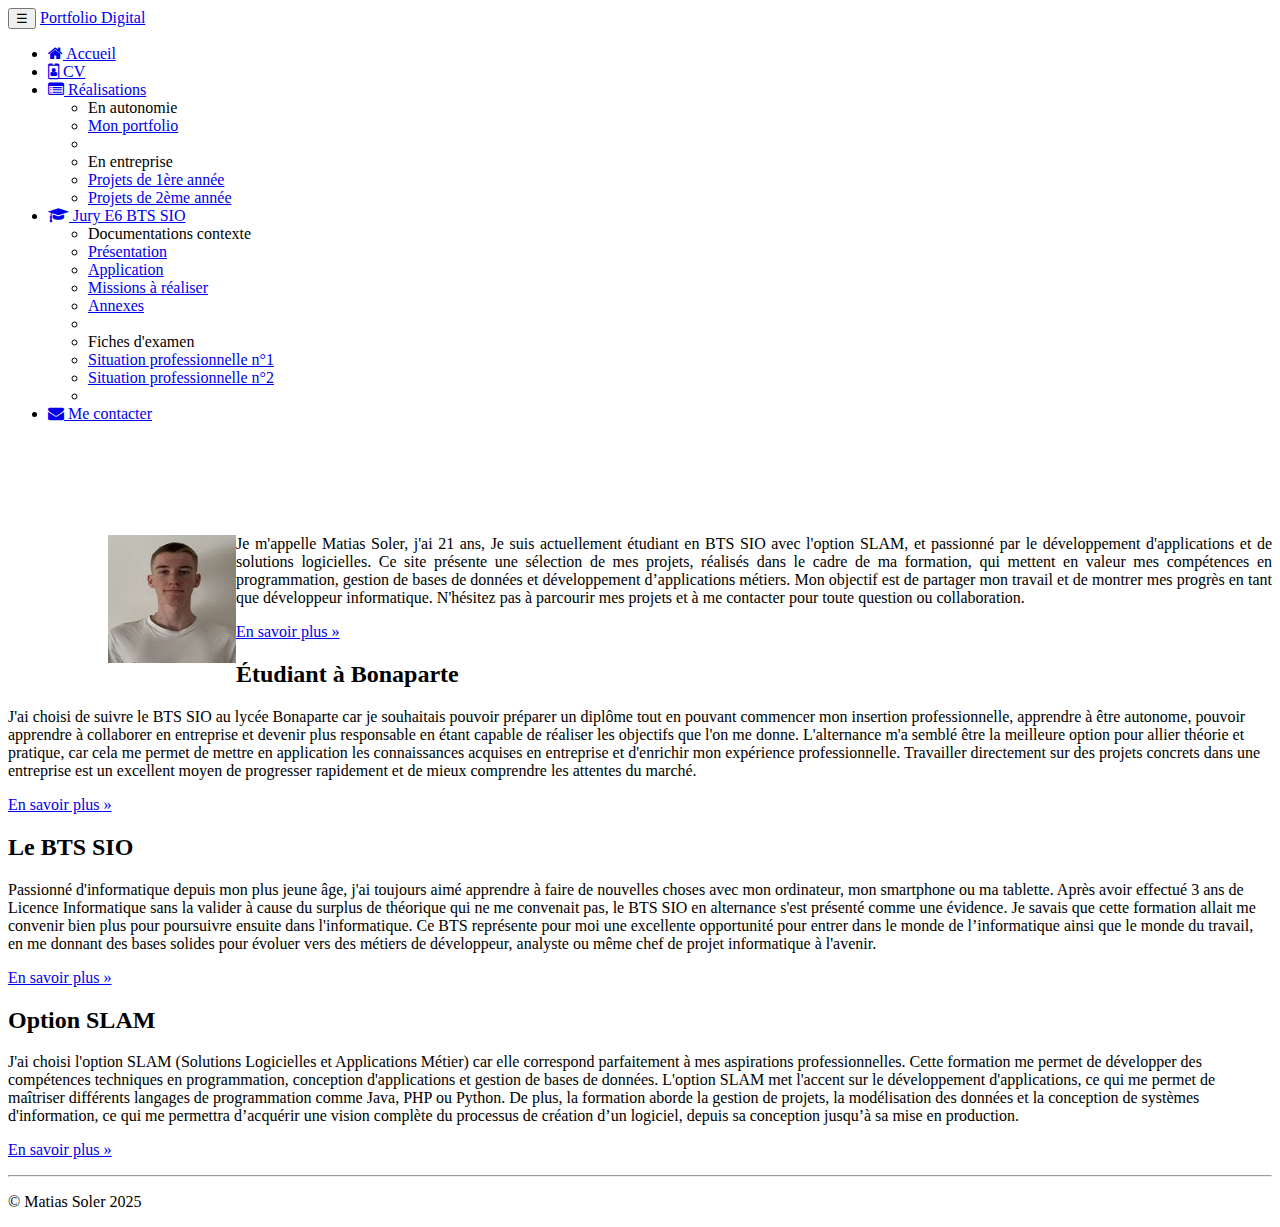
<file: Index.html>
<!doctype html>
<html lang="fr">
    <head>
        <!-- Required meta tags -->
        <meta charset="utf-8">
        <meta name="viewport" content="width=device-width, initial-scale=1, shrink-to-fit=no">
        <meta name="description" content="Portfolio de Matias Soler - BTS SIO SLAM">
        <meta name="author" content="Matias Soler">

        <!-- Bootstrap CSS -->
        <link rel="stylesheet" href="https://cdn.jsdelivr.net/npm/bootstrap@4.6.2/dist/css/bootstrap.min.css" integrity="sha384-xOolHFLEh07PJGoPkLv1IbcEPTNtaed2xpHsD9ESMhqIYd0nLMwNLD69Npy4HI+N" crossorigin="anonymous">
        <link rel="icon" href="favicon.ico">
        <link href="https://maxcdn.bootstrapcdn.com/font-awesome/4.7.0/css/font-awesome.min.css" rel="stylesheet">
        <link href="css/styles.css" rel="stylesheet">


        <title>Portfolio de Matias Soler (BTS SIO 2025)</title>
    </head>
    <body>
        <nav class="navbar navbar-dark bg-dark fixed-top navbar-expand-md">
            <div class="container">
                <button type="button" class="navbar-toggler" data-toggle="collapse"
                        data-target="#navbar" aria-controls="navbar">
                    <span class="sr-only">Navigation raccourcie</span>☰
                </button>
                <a class="navbar-brand" href="index.html">Portfolio Digital</a>
                <div id="navbar" class="navbar-collapse collapse">
                    <ul class="nav navbar-nav">
                        <li class="active nav-item">
                            <a href="index.html" class="nav-link">
                                <span class="fa fa-home"></span> Accueil
                            </a>
                        </li>
                        <li class="nav-item">
                            <a href="pages/cv.html" class="nav-link">
                                <span class="fa fa-id-badge"></span> CV
                            </a>
                        </li>
                        <li class="dropdown nav-item">
                            <a href="#" class="dropdown-toggle nav-link"
                               data-toggle="dropdown" role="button">
                                <span class="fa fa-list-alt"></span> Réalisations <span class="caret"></span>
                            </a>
                            <ul class="dropdown-menu" role="menu">
                                <li role="presentation" class="dropdown-header dropdown-item">
                                    En autonomie</li>
                                <li role="presentation" class="dropdown-item">
                                    <a role="menuitem" href="pages/portfolio.html">Mon portfolio</a>
                                </li>
                                <li role="presentation" class="dropdown-divider"></li>
                                <li role="presentation" class="dropdown-header dropdown-item">
                                    En entreprise</li>
                                <li role="presentation" class="dropdown-item">
                                    <a role="menuitem" href="pages/projets1.html">Projets de 1ère année</a>
                                </li>
                                <li role="presentation" class="dropdown-item">
                                    <a role="menuitem" href="pages/projets2.html">Projets de 2ème année</a>
                                </li>
                            </ul>
                        </li>
                        <li class="dropdown nav-item">
                            <a href="#" class="dropdown-toggle nav-link"
                               data-toggle="dropdown" role="button">
                                <span class="fa fa-graduation-cap"></span>
                                Jury E6 BTS SIO
                                <span class="caret"></span>
                            </a>
                            <ul class="dropdown-menu" role="menu">
                                <li class="dropdown-header dropdown-item" role="presentation">
                                    Documentations contexte</li>
                                <li role="presentation" class="dropdown-item">
                                    <a role="menuitem" href="#">Présentation</a></li>
                                <li role="presentation" class="dropdown-item">
                                    <a role="menuitem" href="#">Application</a></li>
                                <li role="presentation" class="dropdown-item">
                                    <a role="menuitem" href="#">Missions à réaliser</a></li>
                                <li role="presentation" class="dropdown-item">
                                    <a role="menuitem" href="#">Annexes</a></li>
                                <li role="presentation" class="dropdown-divider"></li>
                                <li role="presentation" class="dropdown-header dropdown-item">
                                    Fiches d'examen</li>
                                <li role="presentation" class="dropdown-item">
                                    <a role="menuitem" href="#">Situation professionnelle n°1</a></li>
                                <li role="presentation" class="dropdown-item">
                                    <a role="menuitem" href="#">Situation professionnelle n°2</a></li>
                                <li role="presentation" class="dropdown-divider"></li>
                            </ul>
                        </li>
                        <li class="nav-item">
                            <a href="pages/contact.html" class="nav-link"><span class="fa fa-envelope"></span> Me contacter</a>
                        </li>
                    </ul>
                </div>
            </div>
        </nav>

        <div class="jumbotron">
            <div class="row">
                    <div class="col-md-1.5">
                        <img id="profil" src="images/Photo_CV_Soler_Matias.jpg" alt=" Ma Photo d'identité">
                    </div>
                    <div class="col-md-10">
                        <div class="text-block">
                            <p>Je m'appelle Matias Soler, j'ai 21 ans, Je suis actuellement étudiant en BTS SIO avec l'option SLAM, et passionné par le développement d'applications et de solutions logicielles. 
                                Ce site présente une sélection de mes projets, réalisés dans le cadre de ma formation, qui mettent en valeur mes compétences en programmation, gestion de bases de données et développement d’applications métiers. 
                                Mon objectif est de partager mon travail et de montrer mes progrès en tant que développeur informatique. N'hésitez pas à parcourir mes projets et à me contacter pour toute question ou collaboration.    
                            <p><a class="btn btn-primary" href="pages/cv.html" target="_blank"
                                  role="button">En savoir plus »</a>
                            </p>
                        </div>
                    </div>
            </div>
        </div> <!-- Emplacement pour le contenu principal de la page -->
        <footer>
            <div class="container">
                <div class="row">
                    <div class="col-lg-4">
                        <h2>Étudiant à Bonaparte</h2>
                        <p>J'ai choisi de suivre le BTS SIO au lycée Bonaparte car je souhaitais pouvoir préparer un diplôme
                            tout en pouvant commencer mon insertion professionnelle, apprendre à être autonome, pouvoir
                            apprendre à collaborer en entreprise et devenir plus responsable en étant capable de réaliser les objectifs que l'on me donne.
                            L'alternance m'a semblé être la meilleure option pour allier théorie et pratique, 
                            car cela me permet de mettre en application les connaissances acquises en entreprise et d'enrichir mon expérience professionnelle. 
                            Travailler directement sur des projets concrets dans une entreprise est un excellent moyen de progresser rapidement et de mieux comprendre les attentes du marché.
                        </p>
                        <p><a class="btn btn-secondary" href="https://www.lyc-bonaparte.fr/Apres-le-Bac/BTS-SIO" target="_blank"
                              role="button">En savoir plus »</a>
                        </p>
                    </div>
                    <div class="col-lg-4">
                        <h2>Le BTS SIO</h2>
                        <p>Passionné d'informatique depuis mon plus jeune âge, j'ai toujours aimé apprendre à faire
                            de nouvelles choses avec mon ordinateur, mon smartphone ou ma tablette. 
                            Après avoir effectué 3 ans de Licence Informatique sans la valider à cause du surplus de théorique qui ne me convenait pas,
                            le BTS SIO en alternance s'est présenté comme une évidence. Je savais que cette formation allait me convenir bien plus pour poursuivre ensuite dans l'informatique.
                            Ce BTS représente pour moi une excellente opportunité pour entrer dans le monde de l’informatique ainsi que le monde du travail, en me donnant des bases solides pour évoluer vers des métiers de développeur, analyste ou même chef de projet informatique à l'avenir.
                        </p>
                        <p><a class="btn btn-secondary" href="https://fr.wikipedia.org/wiki/Brevet_de_technicien_supérieur_-_Services_informatiques_aux_organisations"
                              target="_blank" role="button">En savoir plus »</a>
                        </p>
                    </div>
                    <div class="col-lg-4">
                        <h2>Option SLAM</h2>
                        <p>
                            J'ai choisi l'option SLAM (Solutions Logicielles et Applications Métier) car elle correspond parfaitement à mes aspirations professionnelles. 
                            Cette formation me permet de développer des compétences techniques en programmation, conception d'applications et gestion de bases de données. 
                            L'option SLAM met l'accent sur le développement d'applications, ce qui me permet de maîtriser différents langages de programmation comme Java, PHP ou Python. 
                            De plus, la formation aborde la gestion de projets, la modélisation des données et la conception de systèmes d'information, ce qui me permettra d’acquérir une vision complète du processus de création d’un logiciel, depuis sa conception jusqu’à sa mise en production.
                        </p>
                        <p><a class="btn btn-secondary" href="https://www.onisep.fr/Ressources/Univers-Formation/Formations/Post-bac/bts-services-informatiques-aux-organisations-option-b-solutions-logicielles-et-applications-metiers" target="_blank"
                              role="button">En savoir plus »</a>
                        </p>
                    </div>
                </div>
                <hr>
                <p class="text-center" id="copyright">© Matias Soler 2025</p>
            </div>
        </footer> 



        <!-- Optional JavaScript; choose one of the two! -->

        <!-- Option 1: jQuery and Bootstrap Bundle (includes Popper) -->
        <script src="https://cdn.jsdelivr.net/npm/jquery@3.5.1/dist/jquery.slim.min.js" integrity="sha384-DfXdz2htPH0lsSSs5nCTpuj/zy4C+OGpamoFVy38MVBnE+IbbVYUew+OrCXaRkfj" crossorigin="anonymous"></script>
        <script src="https://cdn.jsdelivr.net/npm/bootstrap@4.6.2/dist/js/bootstrap.bundle.min.js" integrity="sha384-Fy6S3B9q64WdZWQUiU+q4/2Lc9npb8tCaSX9FK7E8HnRr0Jz8D6OP9dO5Vg3Q9ct" crossorigin="anonymous"></script>

        <!-- Option 2: Separate Popper and Bootstrap JS -->
        <!--
        <script src="https://cdn.jsdelivr.net/npm/jquery@3.5.1/dist/jquery.slim.min.js" integrity="sha384-DfXdz2htPH0lsSSs5nCTpuj/zy4C+OGpamoFVy38MVBnE+IbbVYUew+OrCXaRkfj" crossorigin="anonymous"></script>
        <script src="https://cdn.jsdelivr.net/npm/popper.js@1.16.1/dist/umd/popper.min.js" integrity="sha384-9/reFTGAW83EW2RDu2S0VKaIzap3H66lZH81PoYlFhbGU+6BZp6G7niu735Sk7lN" crossorigin="anonymous"></script>
        <script src="https://cdn.jsdelivr.net/npm/bootstrap@4.6.2/dist/js/bootstrap.min.js" integrity="sha384-+sLIOodYLS7CIrQpBjl+C7nPvqq+FbNUBDunl/OZv93DB7Ln/533i8e/mZXLi/P+" crossorigin="anonymous"></script>
        -->
    </body>
</html>
</file>
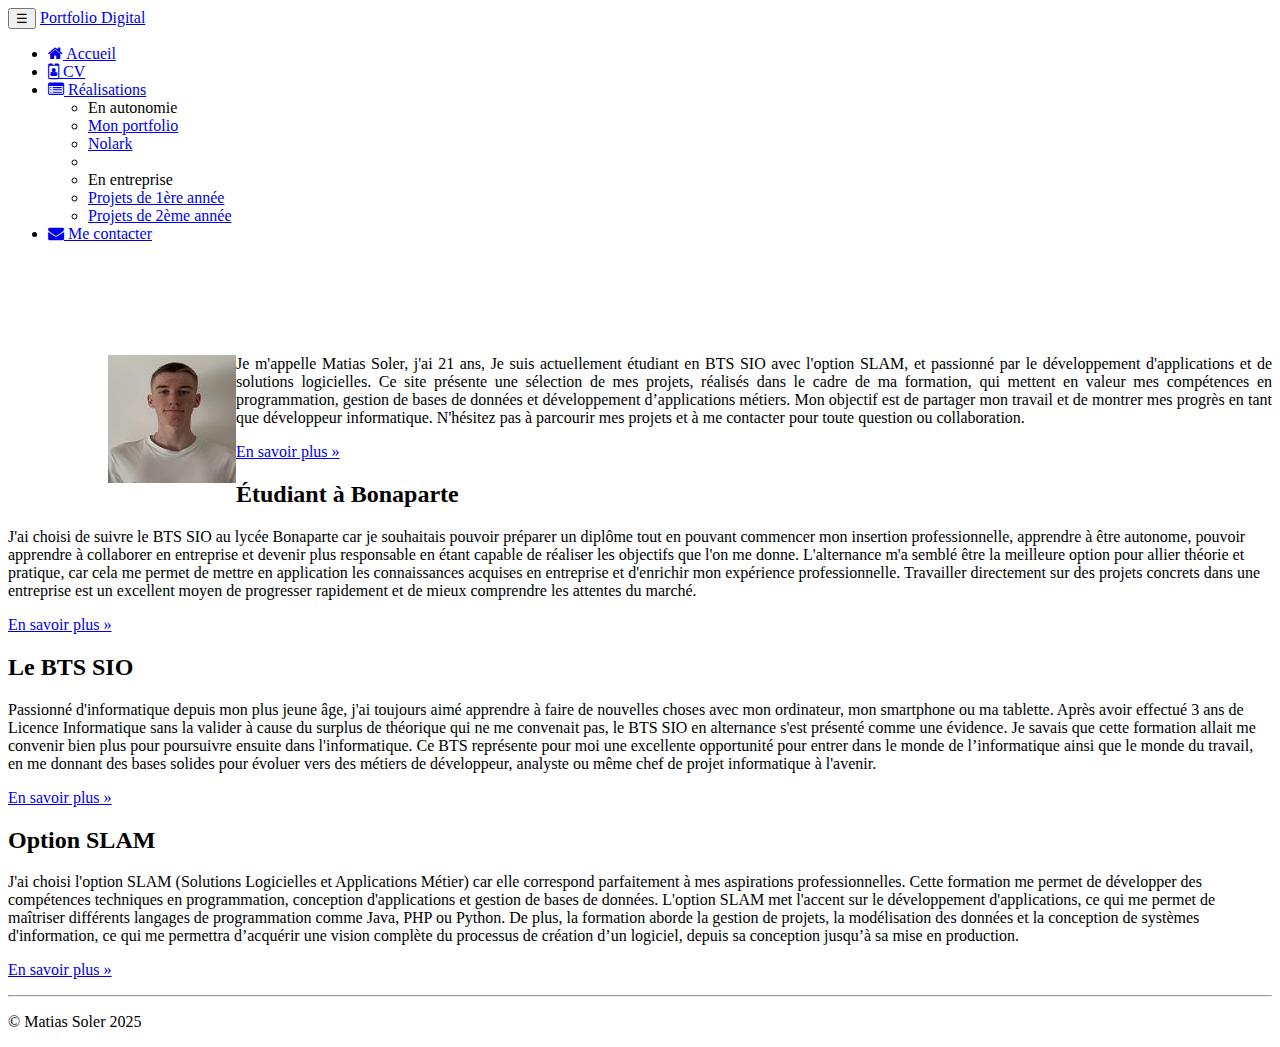
<file: index.html>
<!doctype html>
<html lang="fr">
    <head>
        <!-- Required meta tags -->
        <meta charset="utf-8">
        <meta name="viewport" content="width=device-width, initial-scale=1, shrink-to-fit=no">
        <meta name="description" content="Portfolio de Matias Soler - BTS SIO SLAM">
        <meta name="author" content="Matias Soler">

        <!-- Bootstrap CSS -->
        <link rel="stylesheet" href="https://cdn.jsdelivr.net/npm/bootstrap@4.6.2/dist/css/bootstrap.min.css" integrity="sha384-xOolHFLEh07PJGoPkLv1IbcEPTNtaed2xpHsD9ESMhqIYd0nLMwNLD69Npy4HI+N" crossorigin="anonymous">
        <link rel="icon" href="favicon.ico">
        <link href="https://maxcdn.bootstrapcdn.com/font-awesome/4.7.0/css/font-awesome.min.css" rel="stylesheet">
        <link href="css/styles.css" rel="stylesheet">


        <title>Portfolio de Matias Soler (BTS SIO 2025)</title>
    </head>
    <body>
        <nav class="navbar navbar-dark bg-dark fixed-top navbar-expand-md">
            <div class="container">
                <button type="button" class="navbar-toggler" data-toggle="collapse"
                        data-target="#navbar" aria-controls="navbar">
                    <span class="sr-only">Navigation raccourcie</span>☰
                </button>
                <a class="navbar-brand" href="index.html">Portfolio Digital</a>
                <div id="navbar" class="navbar-collapse collapse">
                    <ul class="nav navbar-nav">
                        <li class="active nav-item">
                            <a href="index.html" class="nav-link">
                                <span class="fa fa-home"></span> Accueil
                            </a>
                        </li>
                        <li class="nav-item">
                            <a href="pages/cv.html" class="nav-link">
                                <span class="fa fa-id-badge"></span> CV
                            </a>
                        </li>
                        <li class="dropdown nav-item">
                            <a href="#" class="dropdown-toggle nav-link"
                               data-toggle="dropdown" role="button">
                                <span class="fa fa-list-alt"></span> Réalisations <span class="caret"></span>
                            </a>
                            <ul class="dropdown-menu" role="menu">
                                <li role="presentation" class="dropdown-header dropdown-item">
                                    En autonomie</li>
                                <li role="presentation" class="dropdown-item">
                                    <a role="menuitem" href="pages/portfolio.html">Mon portfolio</a>
                                </li>
                                <li role="presentation" class="dropdown-item">
                                    <a role="menuitem" href="nolark.html">Nolark</a>
                                </li>
                                <li role="presentation" class="dropdown-divider"></li>
                                <li role="presentation" class="dropdown-header dropdown-item">
                                    En entreprise</li>
                                <li role="presentation" class="dropdown-item">
                                    <a role="menuitem" href="pages/projets1.html">Projets de 1ère année</a>
                                </li>
                                <li role="presentation" class="dropdown-item">
                                    <a role="menuitem" href="pages/projets2.html">Projets de 2ème année</a>
                                </li>
                            </ul>
                        </li>
                        <!--<li class="dropdown nav-item">
                            <a href="#" class="dropdown-toggle nav-link"
                               data-toggle="dropdown" role="button">
                                <span class="fa fa-graduation-cap"></span>
                                Jury E6 BTS SIO
                                <span class="caret"></span>
                            </a>
                            <ul class="dropdown-menu" role="menu">
                                <li class="dropdown-header dropdown-item" role="presentation">
                                    Documentations contexte</li>
                                <li role="presentation" class="dropdown-item">
                                    <a role="menuitem" href="#">Présentation</a></li>
                                <li role="presentation" class="dropdown-item">
                                    <a role="menuitem" href="#">Application</a></li>
                                <li role="presentation" class="dropdown-item">
                                    <a role="menuitem" href="#">Missions à réaliser</a></li>
                                <li role="presentation" class="dropdown-item">
                                    <a role="menuitem" href="#">Annexes</a></li>
                                <li role="presentation" class="dropdown-divider"></li>
                                <li role="presentation" class="dropdown-header dropdown-item">
                                    Fiches d'examen</li>
                                <li role="presentation" class="dropdown-item">
                                    <a role="menuitem" href="#">Situation professionnelle n°1</a></li>
                                <li role="presentation" class="dropdown-item">
                                    <a role="menuitem" href="#">Situation professionnelle n°2</a></li>
                                <li role="presentation" class="dropdown-divider"></li>
                            </ul>
                        </li> -->
                        <li class="nav-item">
                            <a href="pages/contact.html" class="nav-link"><span class="fa fa-envelope"></span> Me contacter</a>
                        </li>
                    </ul>
                </div>
            </div>
        </nav>

        <div class="jumbotron">
            <div class="row">
                    <div class="col-md-1.5">
                        <img id="profil" src="images/Photo_CV_Soler_Matias.jpg" alt=" Ma Photo d'identité">
                    </div>
                    <div class="col-md-10">
                        <div class="text-block">
                            <p>Je m'appelle Matias Soler, j'ai 21 ans, Je suis actuellement étudiant en BTS SIO avec l'option SLAM, et passionné par le développement d'applications et de solutions logicielles. 
                                Ce site présente une sélection de mes projets, réalisés dans le cadre de ma formation, qui mettent en valeur mes compétences en programmation, gestion de bases de données et développement d’applications métiers. 
                                Mon objectif est de partager mon travail et de montrer mes progrès en tant que développeur informatique. N'hésitez pas à parcourir mes projets et à me contacter pour toute question ou collaboration.    
                            <p><a class="btn btn-primary" href="pages/cv.html" target="_blank"
                                  role="button">En savoir plus »</a>
                            </p>
                        </div>
                    </div>
            </div>
        </div> <!-- Emplacement pour le contenu principal de la page -->
        <footer>
            <div class="container">
                <div class="row">
                    <div class="col-lg-4">
                        <h2>Étudiant à Bonaparte</h2>
                        <p>J'ai choisi de suivre le BTS SIO au lycée Bonaparte car je souhaitais pouvoir préparer un diplôme
                            tout en pouvant commencer mon insertion professionnelle, apprendre à être autonome, pouvoir
                            apprendre à collaborer en entreprise et devenir plus responsable en étant capable de réaliser les objectifs que l'on me donne.
                            L'alternance m'a semblé être la meilleure option pour allier théorie et pratique, 
                            car cela me permet de mettre en application les connaissances acquises en entreprise et d'enrichir mon expérience professionnelle. 
                            Travailler directement sur des projets concrets dans une entreprise est un excellent moyen de progresser rapidement et de mieux comprendre les attentes du marché.
                        </p>
                        <p><a class="btn btn-secondary" href="https://www.lyc-bonaparte.fr/Apres-le-Bac/BTS-SIO" target="_blank"
                              role="button">En savoir plus »</a>
                        </p>
                    </div>
                    <div class="col-lg-4">
                        <h2>Le BTS SIO</h2>
                        <p>Passionné d'informatique depuis mon plus jeune âge, j'ai toujours aimé apprendre à faire
                            de nouvelles choses avec mon ordinateur, mon smartphone ou ma tablette. 
                            Après avoir effectué 3 ans de Licence Informatique sans la valider à cause du surplus de théorique qui ne me convenait pas,
                            le BTS SIO en alternance s'est présenté comme une évidence. Je savais que cette formation allait me convenir bien plus pour poursuivre ensuite dans l'informatique.
                            Ce BTS représente pour moi une excellente opportunité pour entrer dans le monde de l’informatique ainsi que le monde du travail, en me donnant des bases solides pour évoluer vers des métiers de développeur, analyste ou même chef de projet informatique à l'avenir.
                        </p>
                        <p><a class="btn btn-secondary" href="https://fr.wikipedia.org/wiki/Brevet_de_technicien_supérieur_-_Services_informatiques_aux_organisations"
                              target="_blank" role="button">En savoir plus »</a>
                        </p>
                    </div>
                    <div class="col-lg-4">
                        <h2>Option SLAM</h2>
                        <p>
                            J'ai choisi l'option SLAM (Solutions Logicielles et Applications Métier) car elle correspond parfaitement à mes aspirations professionnelles. 
                            Cette formation me permet de développer des compétences techniques en programmation, conception d'applications et gestion de bases de données. 
                            L'option SLAM met l'accent sur le développement d'applications, ce qui me permet de maîtriser différents langages de programmation comme Java, PHP ou Python. 
                            De plus, la formation aborde la gestion de projets, la modélisation des données et la conception de systèmes d'information, ce qui me permettra d’acquérir une vision complète du processus de création d’un logiciel, depuis sa conception jusqu’à sa mise en production.
                        </p>
                        <p><a class="btn btn-secondary" href="https://www.onisep.fr/Ressources/Univers-Formation/Formations/Post-bac/bts-services-informatiques-aux-organisations-option-b-solutions-logicielles-et-applications-metiers" target="_blank"
                              role="button">En savoir plus »</a>
                        </p>
                    </div>
                </div>
                <hr>
                <p class="text-center" id="copyright">© Matias Soler 2025</p>
            </div>
        </footer> 



        <!-- Optional JavaScript; choose one of the two! -->

        <!-- Option 1: jQuery and Bootstrap Bundle (includes Popper) -->
        <script src="https://cdn.jsdelivr.net/npm/jquery@3.5.1/dist/jquery.slim.min.js" integrity="sha384-DfXdz2htPH0lsSSs5nCTpuj/zy4C+OGpamoFVy38MVBnE+IbbVYUew+OrCXaRkfj" crossorigin="anonymous"></script>
        <script src="https://cdn.jsdelivr.net/npm/bootstrap@4.6.2/dist/js/bootstrap.bundle.min.js" integrity="sha384-Fy6S3B9q64WdZWQUiU+q4/2Lc9npb8tCaSX9FK7E8HnRr0Jz8D6OP9dO5Vg3Q9ct" crossorigin="anonymous"></script>

        <!-- Option 2: Separate Popper and Bootstrap JS -->
        <!--
        <script src="https://cdn.jsdelivr.net/npm/jquery@3.5.1/dist/jquery.slim.min.js" integrity="sha384-DfXdz2htPH0lsSSs5nCTpuj/zy4C+OGpamoFVy38MVBnE+IbbVYUew+OrCXaRkfj" crossorigin="anonymous"></script>
        <script src="https://cdn.jsdelivr.net/npm/popper.js@1.16.1/dist/umd/popper.min.js" integrity="sha384-9/reFTGAW83EW2RDu2S0VKaIzap3H66lZH81PoYlFhbGU+6BZp6G7niu735Sk7lN" crossorigin="anonymous"></script>
        <script src="https://cdn.jsdelivr.net/npm/bootstrap@4.6.2/dist/js/bootstrap.min.js" integrity="sha384-+sLIOodYLS7CIrQpBjl+C7nPvqq+FbNUBDunl/OZv93DB7Ln/533i8e/mZXLi/P+" crossorigin="anonymous"></script>
        -->
    </body>
</html>
</file>
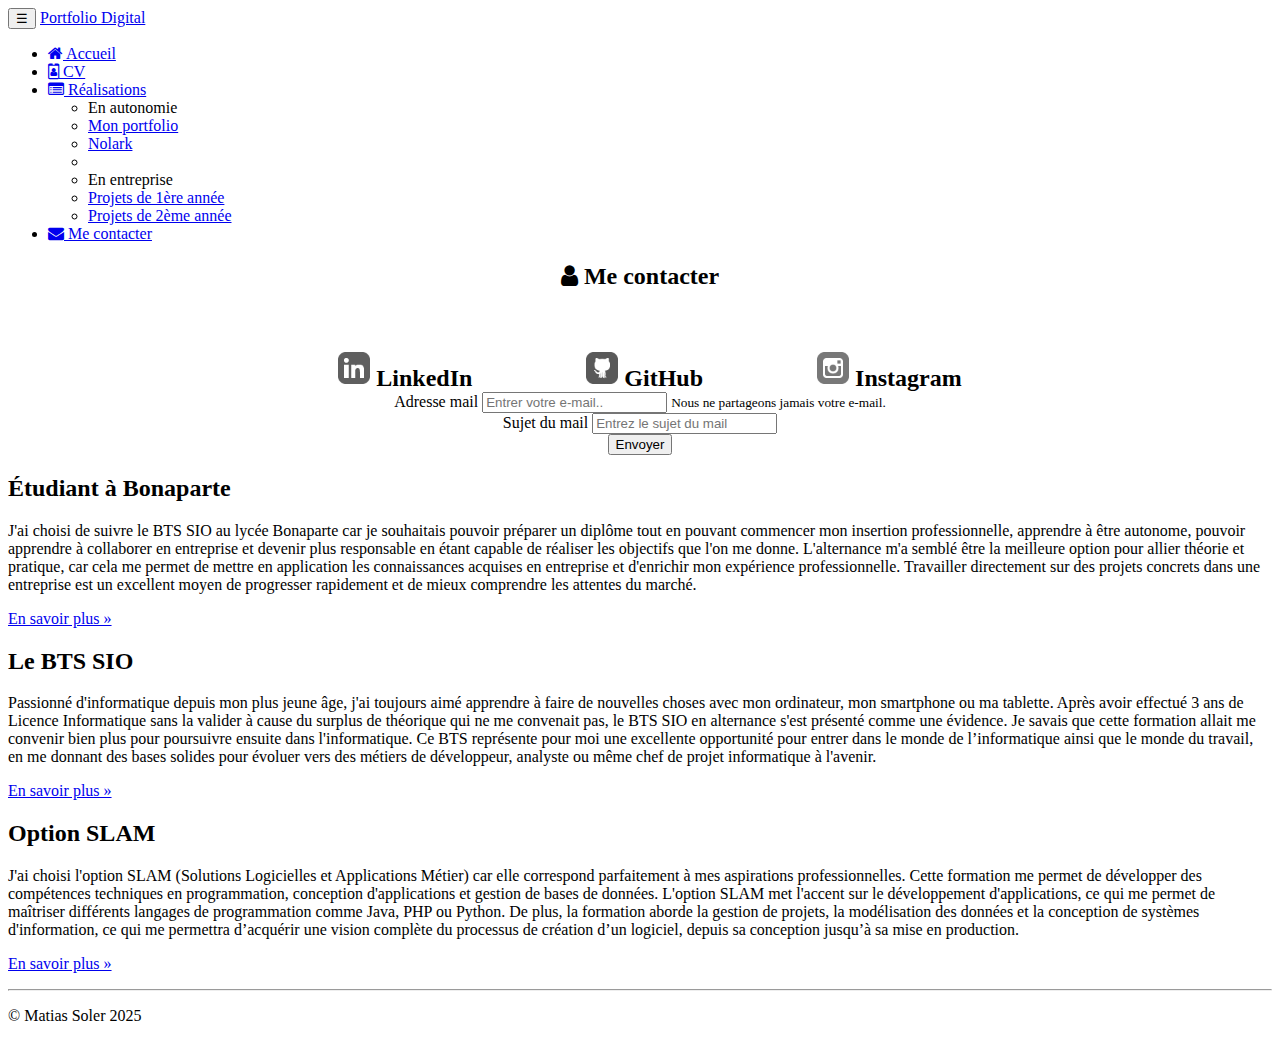
<file: pages/contact.html>
<!doctype html>
<html lang="fr">
    <head>
        <!-- Required meta tags -->
        <meta charset="utf-8">
        <meta name="viewport" content="width=device-width, initial-scale=1, shrink-to-fit=no">
        <meta name="description" content="Portfolio de Matias Soler - BTS SIO SLAM">
        <meta name="author" content="Matias Soler">

        <!-- Bootstrap CSS -->
        <link rel="stylesheet" href="https://cdn.jsdelivr.net/npm/bootstrap@4.6.2/dist/css/bootstrap.min.css" integrity="sha384-xOolHFLEh07PJGoPkLv1IbcEPTNtaed2xpHsD9ESMhqIYd0nLMwNLD69Npy4HI+N" crossorigin="anonymous">
        <link rel="icon" href="favicon.ico">
        <link href="https://maxcdn.bootstrapcdn.com/font-awesome/4.7.0/css/font-awesome.min.css" rel="stylesheet">
        <link href="../css/contact.css" rel="stylesheet">


        <title>Portfolio de Matias Soler (BTS SIO 2025)</title>
    </head>
    <body>
        <nav class="navbar navbar-dark bg-dark fixed-top navbar-expand-md">
            <div class="container">
                <button type="button" class="navbar-toggler" data-toggle="collapse"
                        data-target="#navbar" aria-controls="navbar">
                    <span class="sr-only">Navigation raccourcie</span>☰
                </button>
                <a class="navbar-brand" href="../index.html">Portfolio Digital</a>
                <div id="navbar" class="navbar-collapse collapse">
                    <ul class="nav navbar-nav">
                        <li class="active nav-item">
                            <a href="../index.html" class="nav-link">
                                <span class="fa fa-home"></span> Accueil
                            </a>
                        </li>
                        <li class="nav-item">
                            <a href="cv.html" class="nav-link">
                                <span class="fa fa-id-badge"></span> CV
                            </a>
                        </li>
                        <li class="dropdown nav-item">
                            <a href="#" class="dropdown-toggle nav-link"
                               data-toggle="dropdown" role="button">
                                <span class="fa fa-list-alt"></span> Réalisations <span class="caret"></span>
                            </a>
                            <ul class="dropdown-menu" role="menu">
                                <li role="presentation" class="dropdown-header dropdown-item">
                                    En autonomie</li>
                                <li role="presentation" class="dropdown-item">
                                    <a role="menuitem" href="portfolio.html">Mon portfolio</a>
                                </li>
                                <li role="presentation" class="dropdown-item">
                                    <a role="menuitem" href="nolark.html">Nolark</a>
                                </li>
                                <li role="presentation" class="dropdown-divider"></li>
                                <li role="presentation" class="dropdown-header dropdown-item">
                                    En entreprise</li>
                                <li role="presentation" class="dropdown-item">
                                    <a role="menuitem" href="projets1.html">Projets de 1ère année</a>
                                </li>
                                <li role="presentation" class="dropdown-item">
                                    <a role="menuitem" href="projets2.html">Projets de 2ème année</a>
                                </li>
                            </ul>
                        </li>
                        <li class="nav-item">
                            <a href="contact.html" class="nav-link"><span class="fa fa-envelope"></span> Me contacter</a>
                        </li>
                    </ul>
                </div>
            </div>
        </nav>

        <div class="jumbotron">
            <div class="rubrique clearfix">
                <h2><span class="fa fa-user"></span> Me contacter</h2>
                <div class="meContacter">
                    <div class="details float-left">
                        <a href="https://www.linkedin.com/in/matias-soler-6746aa31a/"
                           title="Lien vers le profil LinkedIn de Matias Soler">
                            <img class="contact-icon" src="../images/cv/linkedin-dreamstale45.png"
                                 alt="Icone de LinkedIn"> LinkedIn
                        </a>
                    </div>
                </div>
                <div class="meContacter">
                    <div class="details float-left">
                        <a href="https://github.com/MatiasSoler1"
                           title="Lien vers le profil GitHub de Matias Soler">
                            <img class="contact-icon" src="../images/cv/github2-dreamstale35.png"
                                 alt="Icone de GitHub"> GitHub
                        </a>
                    </div>
                </div>
                <div class="meContacter">
                    <div class="details float-left">
                        <a href="https://instagram.com/matias._slr"
                           title="Lien vers le profil Instagram de Matias Soler">
                            <img class="contact-icon" src="../images/cv/instagram-dreamstale43.png"
                                 alt="Icone de Instagram"> Instagram
                        </a>
                    </div>
                </div>
            </div>
            <form action="mailto:matsoler84@gmail.com" method="GET" enctype="text/plain">
                <div class="container form-group col-lg-4">
                    <label for="email">Adresse mail</label>
                    <input type="email" class="form-control" id="email" name="email" placeholder="Entrer votre e-mail.." required>
                    <small id="emailHelp" class="form-text text-muted">Nous ne partageons jamais votre e-mail.</small>
                </div>

                <div class="container form-group col-lg-4">
                    <label for="subject">Sujet du mail</label>
                    <input type="text" class="form-control" id="subject" name="subject" placeholder="Entrez le sujet du mail" required>
                </div>
                <!-- Lien Mailto avec sujet et message personnalisables -->
                <button type="submit" class="btn btn-primary">Envoyer</button>
            </form>
        </div> <!-- Emplacement pour le contenu principal de la page -->
        <footer>
            <div class="container">
                <div class="row">
                    <div class="col-lg-4">
                        <h2>Étudiant à Bonaparte</h2>
                        <p>J'ai choisi de suivre le BTS SIO au lycée Bonaparte car je souhaitais pouvoir préparer un diplôme
                            tout en pouvant commencer mon insertion professionnelle, apprendre à être autonome, pouvoir
                            apprendre à collaborer en entreprise et devenir plus responsable en étant capable de réaliser les objectifs que l'on me donne.
                            L'alternance m'a semblé être la meilleure option pour allier théorie et pratique, 
                            car cela me permet de mettre en application les connaissances acquises en entreprise et d'enrichir mon expérience professionnelle. 
                            Travailler directement sur des projets concrets dans une entreprise est un excellent moyen de progresser rapidement et de mieux comprendre les attentes du marché.
                        </p>
                        <p><a class="btn btn-secondary" href="https://www.lyc-bonaparte.fr/Apres-le-Bac/BTS-SIO" target="_blank"
                              role="button">En savoir plus »</a>
                        </p>
                    </div>
                    <div class="col-lg-4">
                        <h2>Le BTS SIO</h2>
                        <p>Passionné d'informatique depuis mon plus jeune âge, j'ai toujours aimé apprendre à faire
                            de nouvelles choses avec mon ordinateur, mon smartphone ou ma tablette. 
                            Après avoir effectué 3 ans de Licence Informatique sans la valider à cause du surplus de théorique qui ne me convenait pas,
                            le BTS SIO en alternance s'est présenté comme une évidence. Je savais que cette formation allait me convenir bien plus pour poursuivre ensuite dans l'informatique.
                            Ce BTS représente pour moi une excellente opportunité pour entrer dans le monde de l’informatique ainsi que le monde du travail, en me donnant des bases solides pour évoluer vers des métiers de développeur, analyste ou même chef de projet informatique à l'avenir.
                        </p>
                        <p><a class="btn btn-secondary" href="https://fr.wikipedia.org/wiki/Brevet_de_technicien_supérieur_-_Services_informatiques_aux_organisations"
                              target="_blank" role="button">En savoir plus »</a>
                        </p>
                    </div>
                    <div class="col-lg-4">
                        <h2>Option SLAM</h2>
                        <p>
                            J'ai choisi l'option SLAM (Solutions Logicielles et Applications Métier) car elle correspond parfaitement à mes aspirations professionnelles. 
                            Cette formation me permet de développer des compétences techniques en programmation, conception d'applications et gestion de bases de données. 
                            L'option SLAM met l'accent sur le développement d'applications, ce qui me permet de maîtriser différents langages de programmation comme Java, PHP ou Python. 
                            De plus, la formation aborde la gestion de projets, la modélisation des données et la conception de systèmes d'information, ce qui me permettra d’acquérir une vision complète du processus de création d’un logiciel, depuis sa conception jusqu’à sa mise en production.
                        </p>
                        <p><a class="btn btn-secondary" href="https://www.onisep.fr/Ressources/Univers-Formation/Formations/Post-bac/bts-services-informatiques-aux-organisations-option-b-solutions-logicielles-et-applications-metiers" target="_blank"
                              role="button">En savoir plus »</a>
                        </p>
                    </div>
                </div>
                <hr>
                <p class="text-center" id="copyright">© Matias Soler 2025</p>
            </div>
        </footer> 



        <!-- Optional JavaScript; choose one of the two! -->

        <!-- Option 1: jQuery and Bootstrap Bundle (includes Popper) -->
        <script src="https://cdn.jsdelivr.net/npm/jquery@3.5.1/dist/jquery.slim.min.js" integrity="sha384-DfXdz2htPH0lsSSs5nCTpuj/zy4C+OGpamoFVy38MVBnE+IbbVYUew+OrCXaRkfj" crossorigin="anonymous"></script>
        <script src="https://cdn.jsdelivr.net/npm/bootstrap@4.6.2/dist/js/bootstrap.bundle.min.js" integrity="sha384-Fy6S3B9q64WdZWQUiU+q4/2Lc9npb8tCaSX9FK7E8HnRr0Jz8D6OP9dO5Vg3Q9ct" crossorigin="anonymous"></script>

        <!-- Option 2: Separate Popper and Bootstrap JS -->
        <!--
        <script src="https://cdn.jsdelivr.net/npm/jquery@3.5.1/dist/jquery.slim.min.js" integrity="sha384-DfXdz2htPH0lsSSs5nCTpuj/zy4C+OGpamoFVy38MVBnE+IbbVYUew+OrCXaRkfj" crossorigin="anonymous"></script>
        <script src="https://cdn.jsdelivr.net/npm/popper.js@1.16.1/dist/umd/popper.min.js" integrity="sha384-9/reFTGAW83EW2RDu2S0VKaIzap3H66lZH81PoYlFhbGU+6BZp6G7niu735Sk7lN" crossorigin="anonymous"></script>
        <script src="https://cdn.jsdelivr.net/npm/bootstrap@4.6.2/dist/js/bootstrap.min.js" integrity="sha384-+sLIOodYLS7CIrQpBjl+C7nPvqq+FbNUBDunl/OZv93DB7Ln/533i8e/mZXLi/P+" crossorigin="anonymous"></script>
        -->
    </body>
</html>
</file>
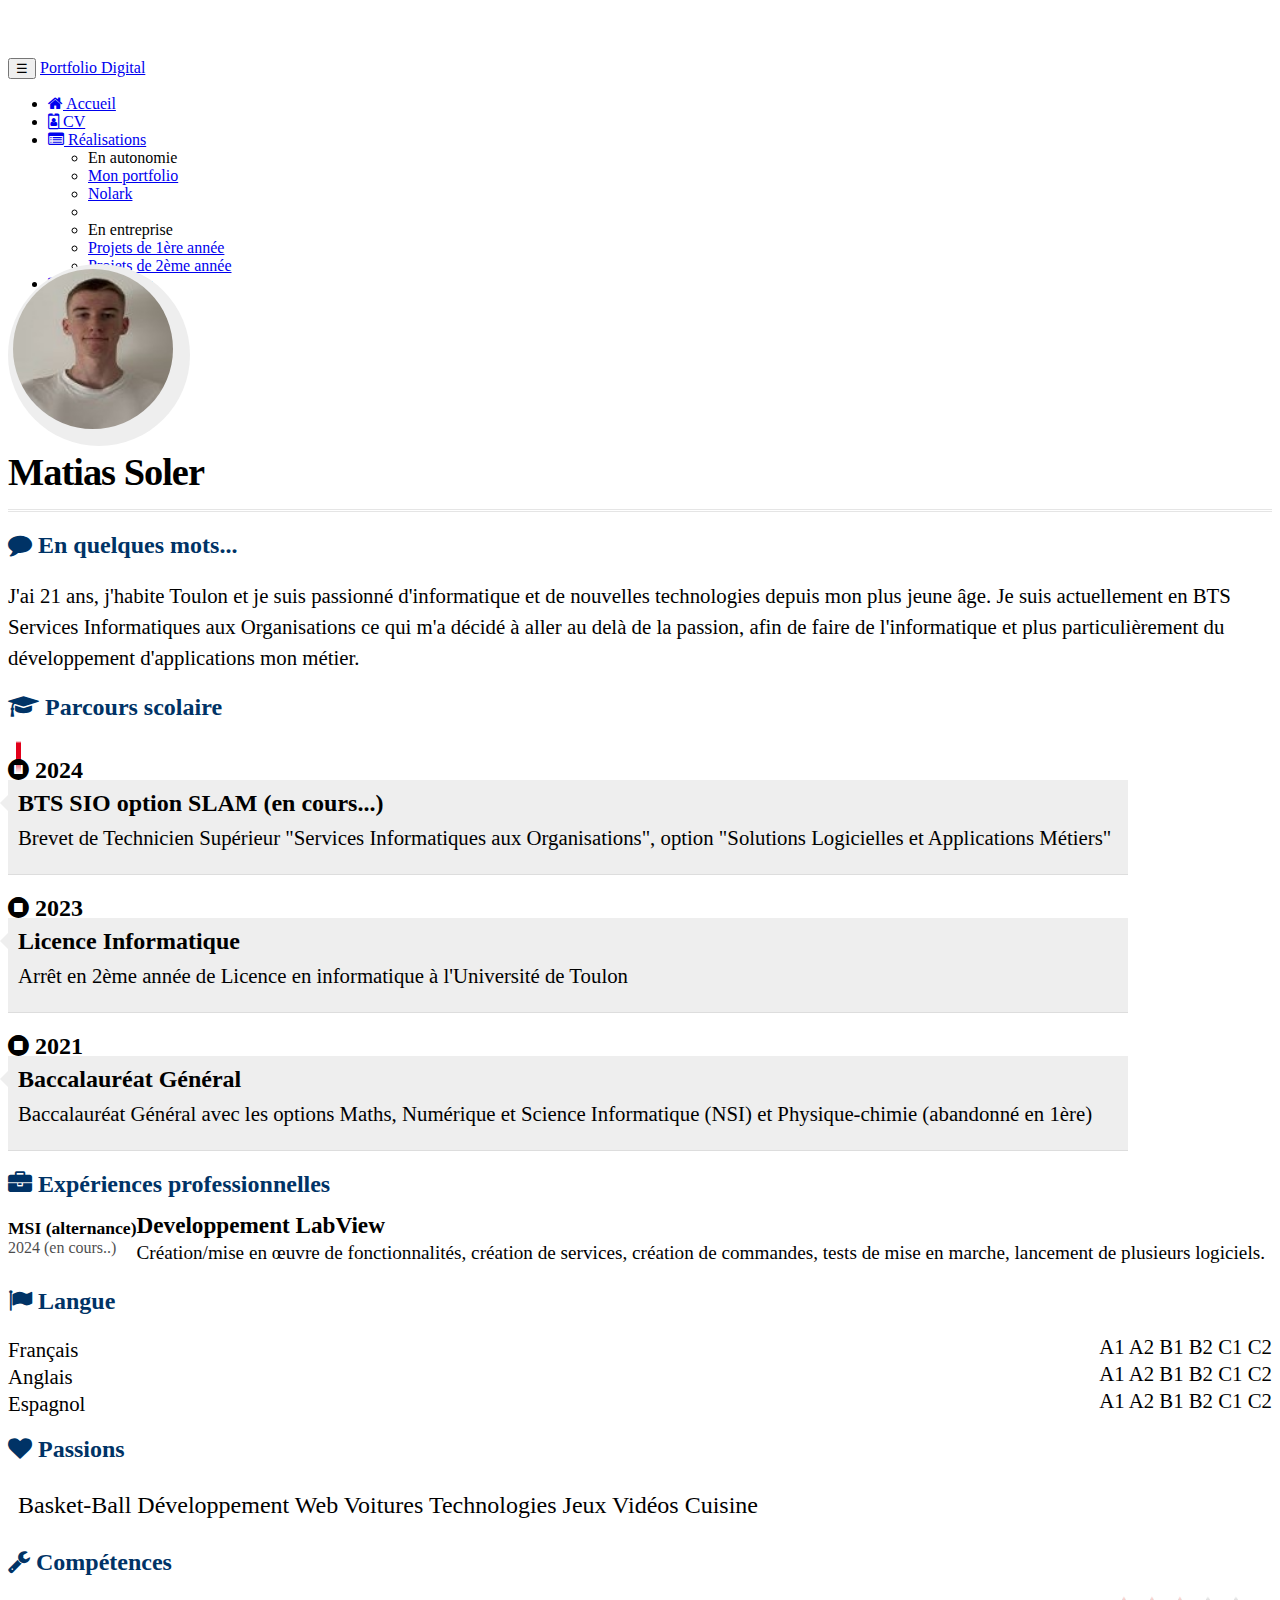
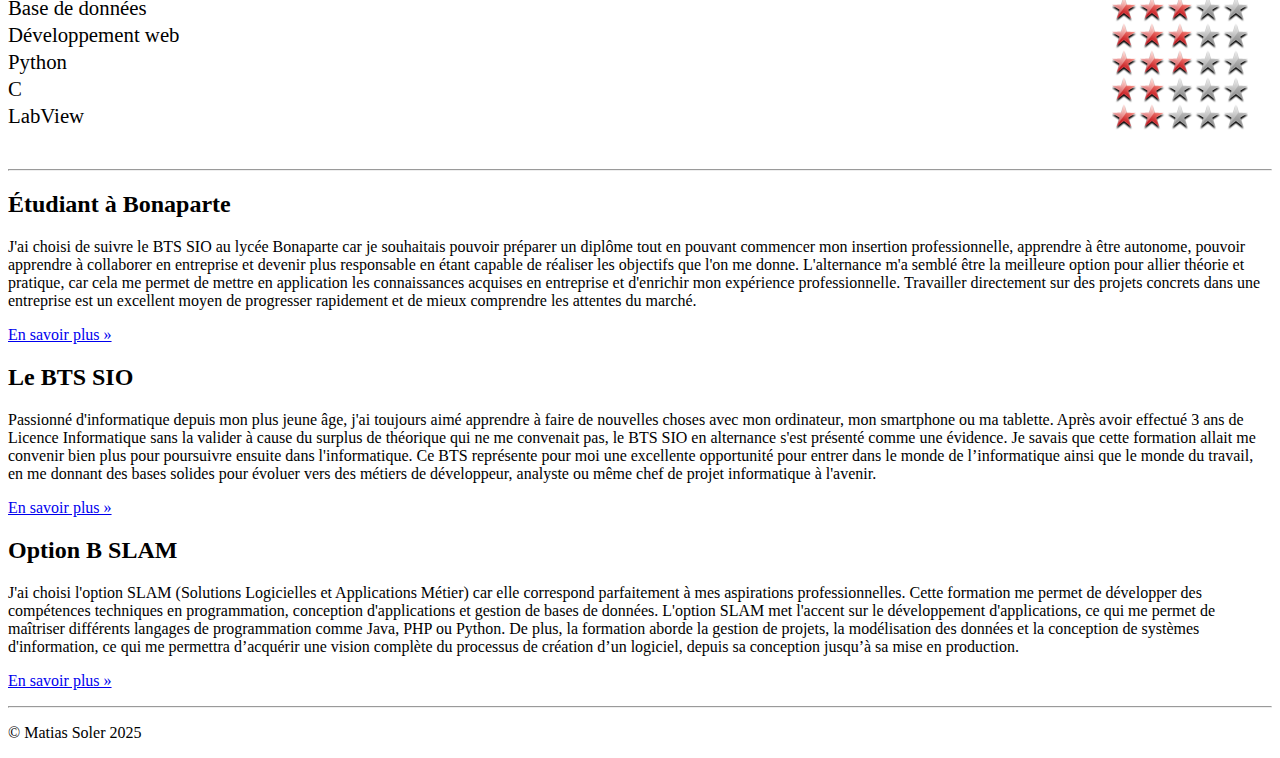
<file: pages/cv.html>
<!doctype html>
<html lang="fr">
    <head>
        <!-- Required meta tags -->
        <meta charset="utf-8">
        <meta name="viewport" content="width=device-width, initial-scale=1, shrink-to-fit=no">
        <meta name="description" content="Portfolio de Matias Soler - BTS SIO SLAM page CV">
        <meta name="author" content="Matias Soler">

        <!-- Bootstrap CSS -->
        <link rel="stylesheet" href="https://cdn.jsdelivr.net/npm/bootstrap@4.6.2/dist/css/bootstrap.min.css" integrity="sha384-xOolHFLEh07PJGoPkLv1IbcEPTNtaed2xpHsD9ESMhqIYd0nLMwNLD69Npy4HI+N" crossorigin="anonymous">
        <link rel="icon" href="../favicon.ico">
        <link href="https://maxcdn.bootstrapcdn.com/font-awesome/4.7.0/css/font-awesome.min.css" rel="stylesheet">
        <link href="../css/cv.css" rel="stylesheet">


        <title>Portfolio de Matias Soler (BTS SIO 2025)</title>
    </head>
    <body>
        <nav class="navbar navbar-dark bg-dark fixed-top navbar-expand-md">
            <div class="container">
                <button type="button" class="navbar-toggler" data-toggle="collapse"
                        data-target="#navbar" aria-controls="navbar">
                    <span class="sr-only">Navigation raccourcie</span>☰
                </button>
                <a class="navbar-brand" href="../index.html">Portfolio Digital</a>
                <div id="navbar" class="navbar-collapse collapse">
                    <ul class="nav navbar-nav">
                        <li class="active nav-item">
                            <a href="../index.html" class="nav-link">
                                <span class="fa fa-home"></span> Accueil
                            </a>
                        </li>
                        <li class="nav-item">
                            <a href="cv.html" class="nav-link">
                                <span class="fa fa-id-badge"></span> CV
                            </a>
                        </li>
                        <li class="dropdown nav-item">
                            <a href="#" class="dropdown-toggle nav-link"
                               data-toggle="dropdown" role="button">
                                <span class="fa fa-list-alt"></span> Réalisations <span class="caret"></span>
                            </a>
                            <ul class="dropdown-menu" role="menu">
                                <li role="presentation" class="dropdown-header dropdown-item">
                                    En autonomie</li>
                                <li role="presentation" class="dropdown-item">
                                    <a role="menuitem" href="portfolio.html">Mon portfolio</a>
                                </li>
                                <li role="presentation" class="dropdown-item">
                                    <a role="menuitem" href="nolark.html">Nolark</a>
                                </li>
                                <li role="presentation" class="dropdown-divider"></li>
                                <li role="presentation" class="dropdown-header dropdown-item">
                                    En entreprise</li>
                                <li role="presentation" class="dropdown-item">
                                    <a role="menuitem" href="projets1.html">Projets de 1ère année</a>
                                </li>
                                <li role="presentation" class="dropdown-item">
                                    <a role="menuitem" href="projets2.html">Projets de 2ème année</a>
                                </li>
                            </ul>
                        </li>
                        <li class="nav-item">
                            <a href="contact.html" class="nav-link"><span class="fa fa-envelope"></span> Me contacter</a>
                        </li>
                    </ul>
                </div>
            </div>
        </nav>
        <div class="jumbotron">
            <div class="container">
                <div class="row cadreCV">
                    <div id="cv-entete" class="text-center">
                        <div id="cv-photo">
                            <img src="../images/Photo_CV_Soler_Matias.jpg" alt="Ma photo d'identité">
                        </div>
                        <div id="cv-intro">
                            <h1><span>Matias</span> Soler</h1>
                        </div>
                    </div>
                    <div class="col-xs-12 col-sm-12">
                        <!-- Partie Gauche -->
                        <div class="rubrique clearfix">
                            <h2><span class="fa fa-comment"></span> En quelques mots...</h2>
                            <p>J'ai 21 ans, j'habite Toulon et je suis passionné d'informatique et de
                                nouvelles technologies depuis mon plus jeune âge. Je suis actuellement en
                                BTS Services Informatiques aux Organisations ce qui m'a décidé à aller au
                                delà de la passion, afin de faire de l'informatique et plus particulièrement
                                du développement d'applications mon métier.
                            </p>
                        </div>
                    </div>
                    <div class="col-xs-12 col-sm-7">
                        <div class="rubrique clearfix">
                            <h2><span class="fa fa-graduation-cap"></span> Parcours scolaire</h2>
                            <ul id="parcours" class="clearfix">
                                <li>
                                    <div class="date float-left">
                                        <span class="fa fa-stop-circle"></span>&nbsp;2024
                                    </div>
                                    <div class="details float-right">
                                        <h3>BTS SIO option SLAM (en cours...)</h3>
                                        <p>Brevet de Technicien Supérieur "Services Informatiques aux
                                            Organisations", option "Solutions Logicielles et Applications
                                            Métiers"</p>
                                    </div>
                                </li>
                                <li>
                                    <div class="date float-left">
                                        <span class="fa fa-stop-circle"></span>&nbsp;2023
                                    </div>
                                    <div class="details float-right">
                                        <h3>Licence Informatique</h3>
                                        <p>Arrêt en 2ème année de Licence en informatique à l'Université de Toulon</p>
                                    </div>
                                </li>
                                <li>
                                    <div class="date float-left">
                                        <span class="fa fa-stop-circle"></span>&nbsp;2021
                                    </div>
                                    <div class="details float-right">
                                        <h3>Baccalauréat Général</h3>
                                        <p>Baccalauréat Général avec les options Maths, Numérique et Science Informatique (NSI) et Physique-chimie (abandonné en 1ère)</p>
                                    </div>
                                </li>
                            </ul>
                        </div>
                        <div class="rubrique clearfix">
                            <h2><span class="fa fa-briefcase"></span> Expériences professionnelles</h2>
                            <div class="experience clearfix">
                                <div class="col-3">
                                    <div class="lieu">MSI (alternance)</div>
                                    <div class="date">2024 (en cours..)</div>
                                </div>
                                <div class="col-9">
                                    <div class="profession">Developpement LabView</div>
                                    <div class="details">Création/mise en œuvre de fonctionnalités, création de services,
                                        création de commandes, tests de mise en marche, lancement de plusieurs logiciels.
                                    </div>
                                </div>
                            </div>
                        </div>
                    </div>
                    <div class="col-xs-12 col-sm-5">
                        <!-- Partie droite -->
                        <div id="langues" class="rubrique clearfix">
                            <h2><span class="fa fa-flag"></span> Langue</h2>
                            <div class="container">
                                <div class="langue">Français</div>
                                <div class="niveau">
                                    <span class="badge badge-dark">A1</span>
                                    <span class="badge badge-dark">A2</span>
                                    <span class="badge badge-dark">B1</span>
                                    <span class="badge badge-dark">B2</span>
                                    <span class="badge badge-dark">C1</span>
                                    <span class="badge badge-success">C2</span>
                                </div>
                            </div>
                            <div class="container">
                                <div class="langue">Anglais</div>
                                <div class="niveau">
                                    <span class="badge badge-dark">A1</span>
                                    <span class="badge badge-dark">A2</span>
                                    <span class="badge badge-dark">B1</span>
                                    <span class="badge badge-success">B2</span>
                                    <span class="badge badge-dark">C1</span>
                                    <span class="badge badge-dark">C2</span>
                                </div>
                            </div>
                            <div class="container">
                                <div class="langue">Espagnol</div>
                                <div class="niveau">
                                    <span class="badge badge-dark">A1</span>
                                    <span class="badge badge-success">A2</span>
                                    <span class="badge badge-dark">B1</span>
                                    <span class="badge badge-dark">B2</span>
                                    <span class="badge badge-dark">C1</span>
                                    <span class="badge badge-dark">C2</span>
                                </div>
                            </div>
                        </div>
                        <div id="passions" class="rubrique clearfix">
                            <h2><span class="fa fa-heart"></span> Passions</h2>
                            <div class="container">
                                <span class="badge badge-dark">Basket-Ball</span>
                                <span class="badge badge-dark">Développement Web</span>
                                <span class="badge badge-dark">Voitures</span>
                                <span class="badge badge-dark">Technologies</span>
                                <span class="badge badge-dark">Jeux Vidéos</span>
                                <span class="badge badge-dark">Cuisine</span>
                            </div>
                        </div>
                        <div id="competences" class="rubrique clearfix">
                            <h2><span class="fa fa-wrench"></span> Compétences</h2>
                            <div class="container">
                                <div class="libelle">Base de données</div>
                                <div class="classement classement3"></div>
                            </div>
                            <div class="container">
                                <div class="libelle">Développement web</div>
                                <div class="classement classement3"></div>
                            </div>
                            <div class="container">
                                <div class="libelle">Python</div>
                                <div class="classement classement3"></div>
                            </div>
                            <div class="container">
                                <div class="libelle">C</div>
                                <div class="classement classement2"></div>
                            </div>
                            <div class="container">
                                <div class="libelle">LabView</div>
                                <div class="classement classement2"></div>
                            </div>
                        </div>
                    </div>
                </div>
            </div>
        </div> <!-- Emplacement pour le contenu principal de la page -->
        <footer>
            <hr>
            <div class="container">
                <div class="row">
                    <div class="col-lg-4">
                        <h2>Étudiant à Bonaparte</h2>
                        <p>J'ai choisi de suivre le BTS SIO au lycée Bonaparte car je souhaitais pouvoir préparer un diplôme
                            tout en pouvant commencer mon insertion professionnelle, apprendre à être autonome, pouvoir
                            apprendre à collaborer en entreprise et devenir plus responsable en étant capable de réaliser les objectifs que l'on me donne.
                            L'alternance m'a semblé être la meilleure option pour allier théorie et pratique, 
                            car cela me permet de mettre en application les connaissances acquises en entreprise et d'enrichir mon expérience professionnelle. 
                            Travailler directement sur des projets concrets dans une entreprise est un excellent moyen de progresser rapidement et de mieux comprendre les attentes du marché.
                        </p>
                        <p><a class="btn btn-secondary" href="https://www.lyc-bonaparte.fr/Apres-le-Bac/BTS-SIO" target="_blank"
                              role="button">En savoir plus »</a>
                        </p>
                    </div>
                    <div class="col-lg-4">
                        <h2>Le BTS SIO</h2>
                        <p>Passionné d'informatique depuis mon plus jeune âge, j'ai toujours aimé apprendre à faire
                            de nouvelles choses avec mon ordinateur, mon smartphone ou ma tablette. 
                            Après avoir effectué 3 ans de Licence Informatique sans la valider à cause du surplus de théorique qui ne me convenait pas,
                            le BTS SIO en alternance s'est présenté comme une évidence. Je savais que cette formation allait me convenir bien plus pour poursuivre ensuite dans l'informatique.
                            Ce BTS représente pour moi une excellente opportunité pour entrer dans le monde de l’informatique ainsi que le monde du travail, en me donnant des bases solides pour évoluer vers des métiers de développeur, analyste ou même chef de projet informatique à l'avenir.
                        </p>
                        <p><a class="btn btn-secondary" href="https://fr.wikipedia.org/wiki/Brevet_de_technicien_supérieur_-_Services_informatiques_aux_organisations"
                              target="_blank" role="button">En savoir plus »</a>
                        </p>
                    </div>
                    <div class="col-lg-4">
                        <h2>Option B SLAM</h2>
                        <p>
                            J'ai choisi l'option SLAM (Solutions Logicielles et Applications Métier) car elle correspond parfaitement à mes aspirations professionnelles. 
                            Cette formation me permet de développer des compétences techniques en programmation, conception d'applications et gestion de bases de données. 
                            L'option SLAM met l'accent sur le développement d'applications, ce qui me permet de maîtriser différents langages de programmation comme Java, PHP ou Python. 
                            De plus, la formation aborde la gestion de projets, la modélisation des données et la conception de systèmes d'information, ce qui me permettra d’acquérir une vision complète du processus de création d’un logiciel, depuis sa conception jusqu’à sa mise en production.
                        </p>
                        <p><a class="btn btn-secondary" href="https://www.onisep.fr/Ressources/Univers-Formation/Formations/Post-bac/bts-services-informatiques-aux-organisations-option-b-solutions-logicielles-et-applications-metiers" target="_blank"
                              role="button">En savoir plus »</a>
                        </p>
                    </div>
                </div>
                <hr>
                <p class="text-center" id="copyright">© Matias Soler 2025</p>
            </div>
        </footer> 



        <!-- Optional JavaScript; choose one of the two! -->

        <!-- Option 1: jQuery and Bootstrap Bundle (includes Popper) -->
        <script src="https://cdn.jsdelivr.net/npm/jquery@3.5.1/dist/jquery.slim.min.js" integrity="sha384-DfXdz2htPH0lsSSs5nCTpuj/zy4C+OGpamoFVy38MVBnE+IbbVYUew+OrCXaRkfj" crossorigin="anonymous"></script>
        <script src="https://cdn.jsdelivr.net/npm/bootstrap@4.6.2/dist/js/bootstrap.bundle.min.js" integrity="sha384-Fy6S3B9q64WdZWQUiU+q4/2Lc9npb8tCaSX9FK7E8HnRr0Jz8D6OP9dO5Vg3Q9ct" crossorigin="anonymous"></script>

        <!-- Option 2: Separate Popper and Bootstrap JS -->
        <!--
        <script src="https://cdn.jsdelivr.net/npm/jquery@3.5.1/dist/jquery.slim.min.js" integrity="sha384-DfXdz2htPH0lsSSs5nCTpuj/zy4C+OGpamoFVy38MVBnE+IbbVYUew+OrCXaRkfj" crossorigin="anonymous"></script>
        <script src="https://cdn.jsdelivr.net/npm/popper.js@1.16.1/dist/umd/popper.min.js" integrity="sha384-9/reFTGAW83EW2RDu2S0VKaIzap3H66lZH81PoYlFhbGU+6BZp6G7niu735Sk7lN" crossorigin="anonymous"></script>
        <script src="https://cdn.jsdelivr.net/npm/bootstrap@4.6.2/dist/js/bootstrap.min.js" integrity="sha384-+sLIOodYLS7CIrQpBjl+C7nPvqq+FbNUBDunl/OZv93DB7Ln/533i8e/mZXLi/P+" crossorigin="anonymous"></script>
        -->
    </body>
</html>
</file>
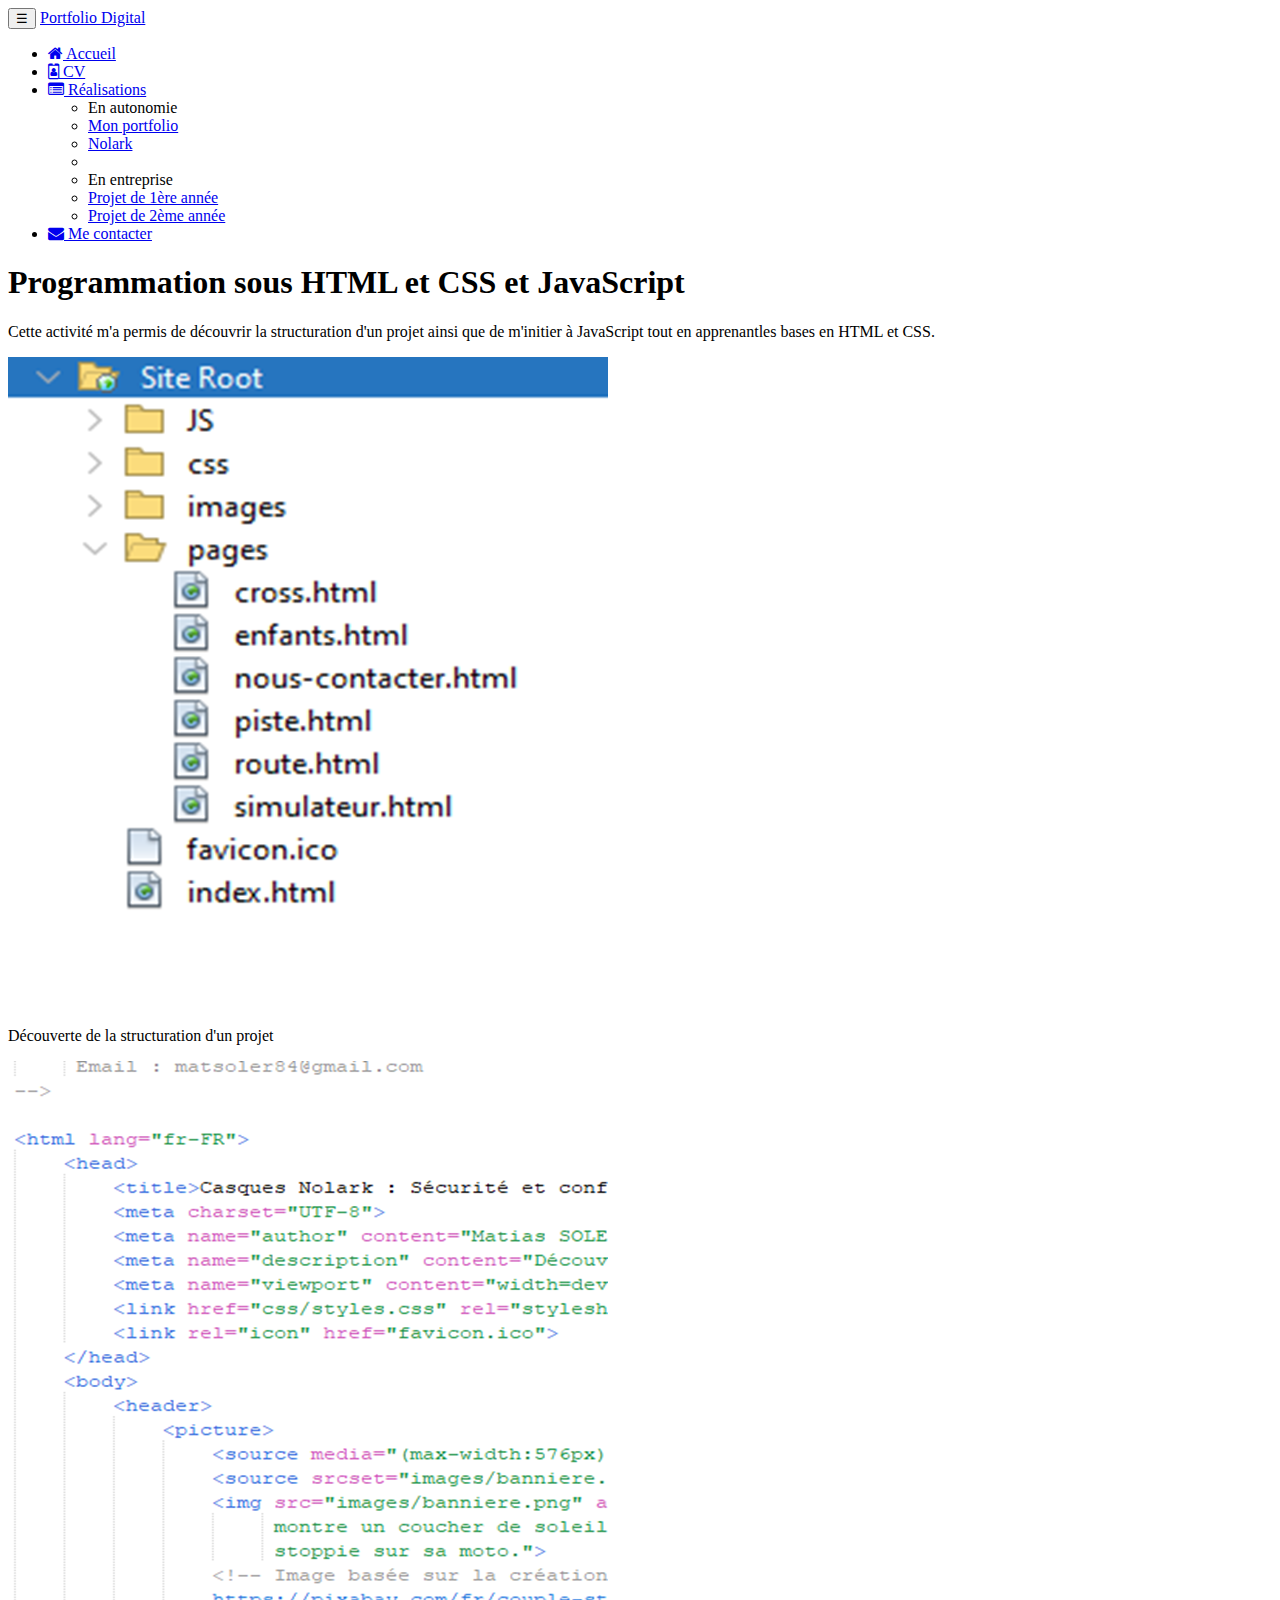
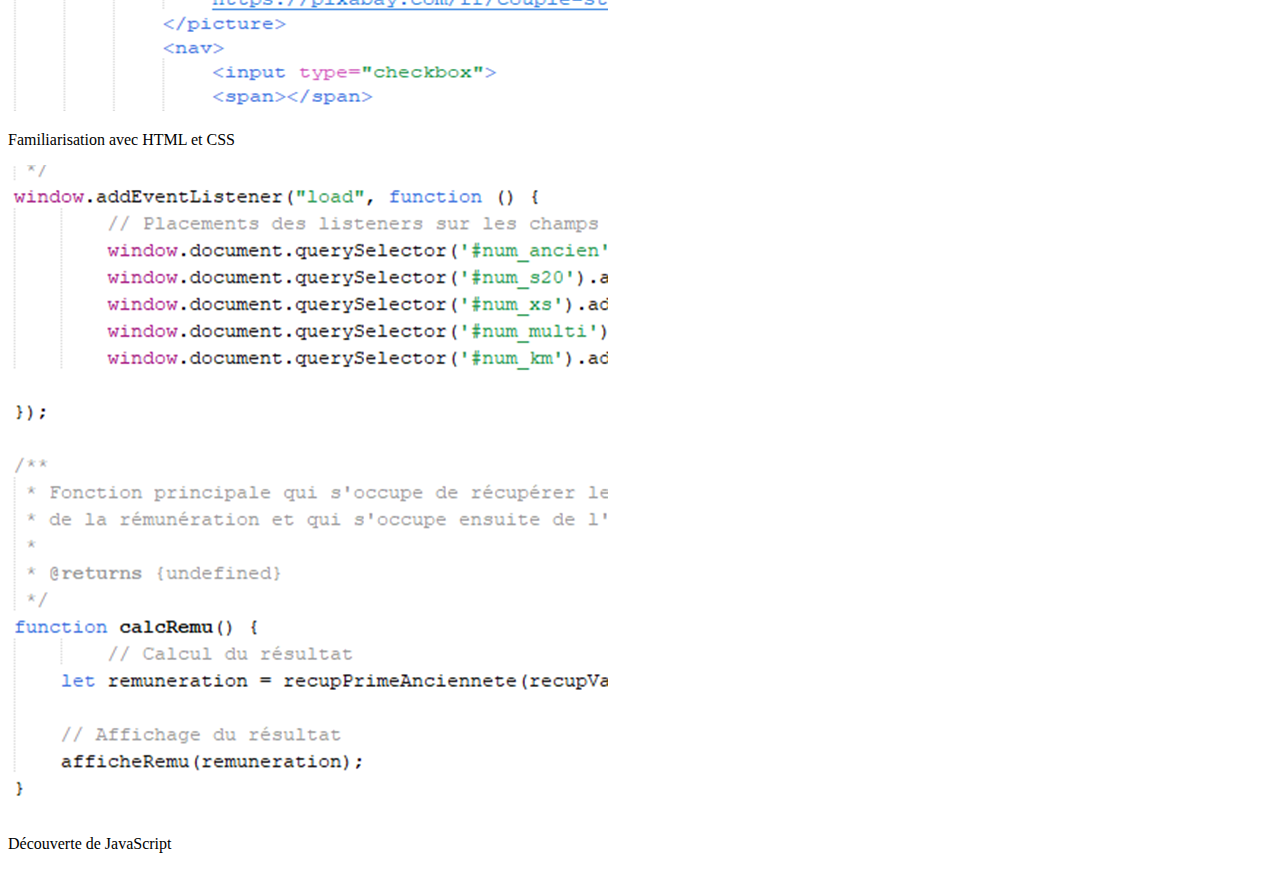
<file: pages/Nolark.html>
<!doctype html>
<html lang="fr">
    <head>
        <!-- Required meta tags -->
        <meta charset="utf-8">
        <meta name="viewport" content="width=device-width, initial-scale=1, shrink-to-fit=no">
        <meta name="description" content="Portfolio de Matias Soler - BTS SIO SLAM">
        <meta name="author" content="Matias Soler">

        <!-- Bootstrap CSS -->
        <link rel="stylesheet" href="https://cdn.jsdelivr.net/npm/bootstrap@4.6.2/dist/css/bootstrap.min.css" integrity="sha384-xOolHFLEh07PJGoPkLv1IbcEPTNtaed2xpHsD9ESMhqIYd0nLMwNLD69Npy4HI+N" crossorigin="anonymous">
        <link rel="icon" href="../favicon.ico">
        <link href="https://maxcdn.bootstrapcdn.com/font-awesome/4.7.0/css/font-awesome.min.css" rel="stylesheet">
        <link href="../css/realisations.css" rel="stylesheet">


        <title>Portfolio de Matias Soler (BTS SIO 2025)</title>
    </head>
    <body>
        <nav class="navbar navbar-dark bg-dark fixed-top navbar-expand-md">
            <div class="container">
                <button type="button" class="navbar-toggler" data-toggle="collapse"
                        data-target="#navbar" aria-controls="navbar">
                    <span class="sr-only">Navigation raccourcie</span>☰
                </button>
                <a class="navbar-brand" href="../index.html">Portfolio Digital</a>
                <div id="navbar" class="navbar-collapse collapse">
                    <ul class="nav navbar-nav">
                        <li class="active nav-item">
                            <a href="../index.html" class="nav-link">
                                <span class="fa fa-home"></span> Accueil
                            </a>
                        </li>
                        <li class="nav-item">
                            <a href="cv.html" class="nav-link">
                                <span class="fa fa-id-badge"></span> CV
                            </a>
                        </li>
                        <li class="dropdown nav-item">
                            <a href="#" class="dropdown-toggle nav-link"
                               data-toggle="dropdown" role="button">
                                <span class="fa fa-list-alt"></span> Réalisations <span class="caret"></span>
                            </a>
                            <ul class="dropdown-menu" role="menu">
                                <li role="presentation" class="dropdown-header dropdown-item">
                                    En autonomie</li>
                                <li role="presentation" class="dropdown-item">
                                    <a role="menuitem" href="portfolio.html">Mon portfolio</a>
                                </li>
                                <li role="presentation" class="dropdown-item">
                                    <a role="menuitem" href="portfolio.html">Nolark</a>
                                </li>
                                <li role="presentation" class="dropdown-divider"></li>
                                <li role="presentation" class="dropdown-header dropdown-item">
                                    En entreprise</li>
                                <li role="presentation" class="dropdown-item">
                                    <a role="menuitem" href="projets1.html">Projet de 1ère année</a>
                                </li>
                                <li role="presentation" class="dropdown-item">
                                    <a role="menuitem" href="projets2.html">Projet de 2ème année</a>
                                </li>
                            </ul>
                        </li>
                        <li class="nav-item">
                            <a href="contact.html" class="nav-link"><span class="fa fa-envelope"></span> Me contacter</a>
                        </li>
                    </ul>
                </div>
            </div>
        </nav>
        <section class="jumbotron text-center">
            <div class="container">
                <h1 class="jumbotron-heading">Programmation sous HTML et CSS et JavaScript</h1>
                <p class="lead text-muted">Cette activité m'a permis de découvrir la structuration d'un projet ainsi que de m'initier à JavaScript tout en apprenantles bases en HTML et CSS.
                </p>
            </div>
        </section>
        <div class="album py-5 bg-light">
            <div class="container">
                <div class="row">
                    <div class="col-md-4">
                        <div class="card mb-4 shadow-sm">
                            <img class="card-img-top" src="../images/nolarkFichiers.png" alt="Développement">
                            <div class="card-body">
                                <p class="card-text">Découverte de la structuration d'un projet</p>
                            </div>
                        </div>
                    </div>
                    <div class="col-md-4">
                        <div class="card mb-4 shadow-sm">
                            <img class="card-img-top" src="../images/nolarkHTML.png"
                                 alt="Structuration projet">
                            <div class="card-body">
                                <p class="card-text">Familiarisation avec HTML et CSS</p>
                            </div>
                        </div>
                    </div>
                    <div class="col-md-4">
                        <div class="card mb-4 shadow-sm">
                            <img class="card-img-top" src="../images/nolarkJS.png" alt="Versionning GitHub">
                            <div class="card-body">
                                <p class="card-text">Découverte de JavaScript</p>
                            </div>
                        </div>
                    </div>
                </div>
            </div>
        </div>
        <!-- Optional JavaScript; choose one of the two! -->

        <!-- Option 1: jQuery and Bootstrap Bundle (includes Popper) -->
        <script src="https://cdn.jsdelivr.net/npm/jquery@3.5.1/dist/jquery.slim.min.js" integrity="sha384-DfXdz2htPH0lsSSs5nCTpuj/zy4C+OGpamoFVy38MVBnE+IbbVYUew+OrCXaRkfj" crossorigin="anonymous"></script>
        <script src="https://cdn.jsdelivr.net/npm/bootstrap@4.6.2/dist/js/bootstrap.bundle.min.js" integrity="sha384-Fy6S3B9q64WdZWQUiU+q4/2Lc9npb8tCaSX9FK7E8HnRr0Jz8D6OP9dO5Vg3Q9ct" crossorigin="anonymous"></script>

        <!-- Option 2: Separate Popper and Bootstrap JS -->
        <!--
        <script src="https://cdn.jsdelivr.net/npm/jquery@3.5.1/dist/jquery.slim.min.js" integrity="sha384-DfXdz2htPH0lsSSs5nCTpuj/zy4C+OGpamoFVy38MVBnE+IbbVYUew+OrCXaRkfj" crossorigin="anonymous"></script>
        <script src="https://cdn.jsdelivr.net/npm/popper.js@1.16.1/dist/umd/popper.min.js" integrity="sha384-9/reFTGAW83EW2RDu2S0VKaIzap3H66lZH81PoYlFhbGU+6BZp6G7niu735Sk7lN" crossorigin="anonymous"></script>
        <script src="https://cdn.jsdelivr.net/npm/bootstrap@4.6.2/dist/js/bootstrap.min.js" integrity="sha384-+sLIOodYLS7CIrQpBjl+C7nPvqq+FbNUBDunl/OZv93DB7Ln/533i8e/mZXLi/P+" crossorigin="anonymous"></script>
        -->
    </body>
</html>
</file>
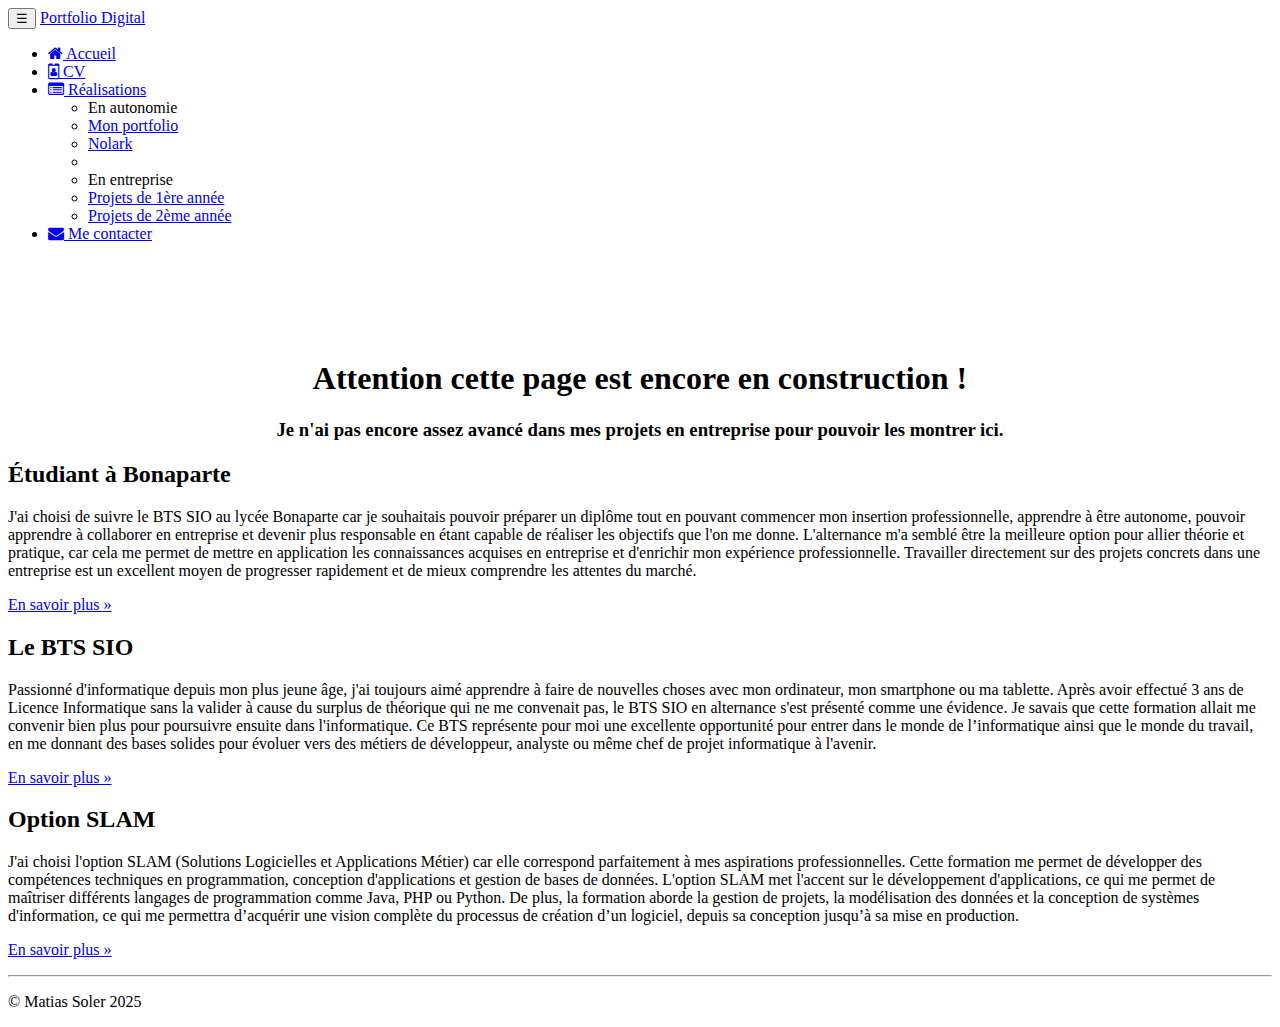
<file: pages/projets1.html>
<!doctype html>
<html lang="fr">
    <head>
        <!-- Required meta tags -->
        <meta charset="utf-8">
        <meta name="viewport" content="width=device-width, initial-scale=1, shrink-to-fit=no">
        <meta name="description" content="Portfolio de Matias Soler - BTS SIO SLAM">
        <meta name="author" content="Matias Soler">

        <!-- Bootstrap CSS -->
        <link rel="stylesheet" href="https://cdn.jsdelivr.net/npm/bootstrap@4.6.2/dist/css/bootstrap.min.css" integrity="sha384-xOolHFLEh07PJGoPkLv1IbcEPTNtaed2xpHsD9ESMhqIYd0nLMwNLD69Npy4HI+N" crossorigin="anonymous">
        <link rel="icon" href="favicon.ico">
        <link href="https://maxcdn.bootstrapcdn.com/font-awesome/4.7.0/css/font-awesome.min.css" rel="stylesheet">
        <link href="../css/styles.css" rel="stylesheet">


        <title>Portfolio de Matias Soler (BTS SIO 2025)</title>
    </head>
    <body>
        <nav class="navbar navbar-dark bg-dark fixed-top navbar-expand-md">
            <div class="container">
                <button type="button" class="navbar-toggler" data-toggle="collapse"
                        data-target="#navbar" aria-controls="navbar">
                    <span class="sr-only">Navigation raccourcie</span>☰
                </button>
                <a class="navbar-brand" href="../index.html">Portfolio Digital</a>
                <div id="navbar" class="navbar-collapse collapse">
                    <ul class="nav navbar-nav">
                        <li class="active nav-item">
                            <a href="../index.html" class="nav-link">
                                <span class="fa fa-home"></span> Accueil
                            </a>
                        </li>
                        <li class="nav-item">
                            <a href="cv.html" class="nav-link">
                                <span class="fa fa-id-badge"></span> CV
                            </a>
                        </li>
                        <li class="dropdown nav-item">
                            <a href="#" class="dropdown-toggle nav-link"
                               data-toggle="dropdown" role="button">
                                <span class="fa fa-list-alt"></span> Réalisations <span class="caret"></span>
                            </a>
                            <ul class="dropdown-menu" role="menu">
                                <li role="presentation" class="dropdown-header dropdown-item">
                                    En autonomie</li>
                                <li role="presentation" class="dropdown-item">
                                    <a role="menuitem" href="portfolio.html">Mon portfolio</a>
                                </li>
                                <li role="presentation" class="dropdown-item">
                                    <a role="menuitem" href="nolark.html">Nolark</a>
                                </li>
                                <li role="presentation" class="dropdown-divider"></li>
                                <li role="presentation" class="dropdown-header dropdown-item">
                                    En entreprise</li>
                                <li role="presentation" class="dropdown-item">
                                    <a role="menuitem" href="projets1.html">Projets de 1ère année</a>
                                </li>
                                <li role="presentation" class="dropdown-item">
                                    <a role="menuitem" href="projets2.html">Projets de 2ème année</a>
                                </li>
                            </ul>
                        </li>
                        <li class="nav-item">
                            <a href="contact.html" class="nav-link"><span class="fa fa-envelope"></span> Me contacter</a>
                        </li>
                    </ul>
                </div>
            </div>
        </nav>

        <div class="jumbotron">
            <div class="row">
                <div class="col-md-10">
                    <div class="text-block">
                        <h1 class="tempo">Attention cette page est encore en construction !</h1>
                        <h3 class="tempo">Je n'ai pas encore assez avancé dans mes projets en entreprise pour pouvoir les montrer ici.</h3>
                    </div>
                </div>
            </div>
        </div> <!-- Emplacement pour le contenu principal de la page -->
        <footer>
            <div class="container">
                <div class="row">
                    <div class="col-lg-4">
                        <h2>Étudiant à Bonaparte</h2>
                        <p>J'ai choisi de suivre le BTS SIO au lycée Bonaparte car je souhaitais pouvoir préparer un diplôme
                            tout en pouvant commencer mon insertion professionnelle, apprendre à être autonome, pouvoir
                            apprendre à collaborer en entreprise et devenir plus responsable en étant capable de réaliser les objectifs que l'on me donne.
                            L'alternance m'a semblé être la meilleure option pour allier théorie et pratique, 
                            car cela me permet de mettre en application les connaissances acquises en entreprise et d'enrichir mon expérience professionnelle. 
                            Travailler directement sur des projets concrets dans une entreprise est un excellent moyen de progresser rapidement et de mieux comprendre les attentes du marché.
                        </p>
                        <p><a class="btn btn-secondary" href="https://www.lyc-bonaparte.fr/Apres-le-Bac/BTS-SIO" target="_blank"
                              role="button">En savoir plus »</a>
                        </p>
                    </div>
                    <div class="col-lg-4">
                        <h2>Le BTS SIO</h2>
                        <p>Passionné d'informatique depuis mon plus jeune âge, j'ai toujours aimé apprendre à faire
                            de nouvelles choses avec mon ordinateur, mon smartphone ou ma tablette. 
                            Après avoir effectué 3 ans de Licence Informatique sans la valider à cause du surplus de théorique qui ne me convenait pas,
                            le BTS SIO en alternance s'est présenté comme une évidence. Je savais que cette formation allait me convenir bien plus pour poursuivre ensuite dans l'informatique.
                            Ce BTS représente pour moi une excellente opportunité pour entrer dans le monde de l’informatique ainsi que le monde du travail, en me donnant des bases solides pour évoluer vers des métiers de développeur, analyste ou même chef de projet informatique à l'avenir.
                        </p>
                        <p><a class="btn btn-secondary" href="https://fr.wikipedia.org/wiki/Brevet_de_technicien_supérieur_-_Services_informatiques_aux_organisations"
                              target="_blank" role="button">En savoir plus »</a>
                        </p>
                    </div>
                    <div class="col-lg-4">
                        <h2>Option SLAM</h2>
                        <p>
                            J'ai choisi l'option SLAM (Solutions Logicielles et Applications Métier) car elle correspond parfaitement à mes aspirations professionnelles. 
                            Cette formation me permet de développer des compétences techniques en programmation, conception d'applications et gestion de bases de données. 
                            L'option SLAM met l'accent sur le développement d'applications, ce qui me permet de maîtriser différents langages de programmation comme Java, PHP ou Python. 
                            De plus, la formation aborde la gestion de projets, la modélisation des données et la conception de systèmes d'information, ce qui me permettra d’acquérir une vision complète du processus de création d’un logiciel, depuis sa conception jusqu’à sa mise en production.
                        </p>
                        <p><a class="btn btn-secondary" href="https://www.onisep.fr/Ressources/Univers-Formation/Formations/Post-bac/bts-services-informatiques-aux-organisations-option-b-solutions-logicielles-et-applications-metiers" target="_blank"
                              role="button">En savoir plus »</a>
                        </p>
                    </div>
                </div>
                <hr>
                <p class="text-center" id="copyright">© Matias Soler 2025</p>
            </div>
        </footer> 



        <!-- Optional JavaScript; choose one of the two! -->

        <!-- Option 1: jQuery and Bootstrap Bundle (includes Popper) -->
        <script src="https://cdn.jsdelivr.net/npm/jquery@3.5.1/dist/jquery.slim.min.js" integrity="sha384-DfXdz2htPH0lsSSs5nCTpuj/zy4C+OGpamoFVy38MVBnE+IbbVYUew+OrCXaRkfj" crossorigin="anonymous"></script>
        <script src="https://cdn.jsdelivr.net/npm/bootstrap@4.6.2/dist/js/bootstrap.bundle.min.js" integrity="sha384-Fy6S3B9q64WdZWQUiU+q4/2Lc9npb8tCaSX9FK7E8HnRr0Jz8D6OP9dO5Vg3Q9ct" crossorigin="anonymous"></script>

        <!-- Option 2: Separate Popper and Bootstrap JS -->
        <!--
        <script src="https://cdn.jsdelivr.net/npm/jquery@3.5.1/dist/jquery.slim.min.js" integrity="sha384-DfXdz2htPH0lsSSs5nCTpuj/zy4C+OGpamoFVy38MVBnE+IbbVYUew+OrCXaRkfj" crossorigin="anonymous"></script>
        <script src="https://cdn.jsdelivr.net/npm/popper.js@1.16.1/dist/umd/popper.min.js" integrity="sha384-9/reFTGAW83EW2RDu2S0VKaIzap3H66lZH81PoYlFhbGU+6BZp6G7niu735Sk7lN" crossorigin="anonymous"></script>
        <script src="https://cdn.jsdelivr.net/npm/bootstrap@4.6.2/dist/js/bootstrap.min.js" integrity="sha384-+sLIOodYLS7CIrQpBjl+C7nPvqq+FbNUBDunl/OZv93DB7Ln/533i8e/mZXLi/P+" crossorigin="anonymous"></script>
        -->
    </body>
</html>
</file>
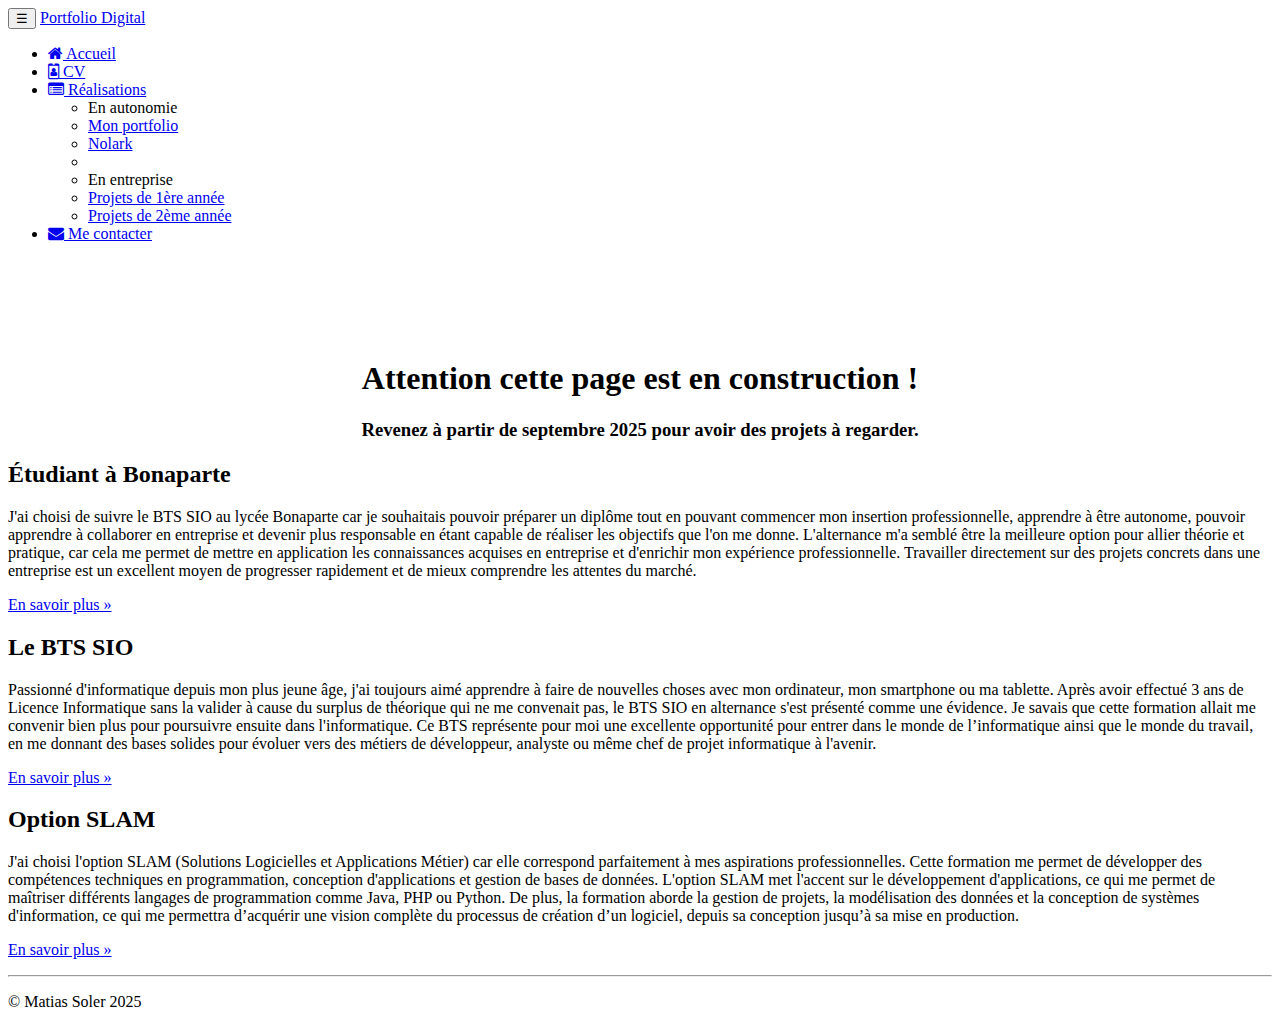
<file: pages/projets2.html>
<!doctype html>
<html lang="fr">
    <head>
        <!-- Required meta tags -->
        <meta charset="utf-8">
        <meta name="viewport" content="width=device-width, initial-scale=1, shrink-to-fit=no">
        <meta name="description" content="Portfolio de Matias Soler - BTS SIO SLAM">
        <meta name="author" content="Matias Soler">

        <!-- Bootstrap CSS -->
        <link rel="stylesheet" href="https://cdn.jsdelivr.net/npm/bootstrap@4.6.2/dist/css/bootstrap.min.css" integrity="sha384-xOolHFLEh07PJGoPkLv1IbcEPTNtaed2xpHsD9ESMhqIYd0nLMwNLD69Npy4HI+N" crossorigin="anonymous">
        <link rel="icon" href="favicon.ico">
        <link href="https://maxcdn.bootstrapcdn.com/font-awesome/4.7.0/css/font-awesome.min.css" rel="stylesheet">
        <link href="../css/styles.css" rel="stylesheet">


        <title>Portfolio de Matias Soler (BTS SIO 2025)</title>
    </head>
    <body>
        <nav class="navbar navbar-dark bg-dark fixed-top navbar-expand-md">
            <div class="container">
                <button type="button" class="navbar-toggler" data-toggle="collapse"
                        data-target="#navbar" aria-controls="navbar">
                    <span class="sr-only">Navigation raccourcie</span>☰
                </button>
                <a class="navbar-brand" href="../index.html">Portfolio Digital</a>
                <div id="navbar" class="navbar-collapse collapse">
                    <ul class="nav navbar-nav">
                        <li class="active nav-item">
                            <a href="../index.html" class="nav-link">
                                <span class="fa fa-home"></span> Accueil
                            </a>
                        </li>
                        <li class="nav-item">
                            <a href="cv.html" class="nav-link">
                                <span class="fa fa-id-badge"></span> CV
                            </a>
                        </li>
                        <li class="dropdown nav-item">
                            <a href="#" class="dropdown-toggle nav-link"
                               data-toggle="dropdown" role="button">
                                <span class="fa fa-list-alt"></span> Réalisations <span class="caret"></span>
                            </a>
                            <ul class="dropdown-menu" role="menu">
                                <li role="presentation" class="dropdown-header dropdown-item">
                                    En autonomie</li>
                                <li role="presentation" class="dropdown-item">
                                    <a role="menuitem" href="portfolio.html">Mon portfolio</a>
                                </li>
                                <li role="presentation" class="dropdown-item">
                                    <a role="menuitem" href="nolark.html">Nolark</a>
                                </li>
                                <li role="presentation" class="dropdown-divider"></li>
                                <li role="presentation" class="dropdown-header dropdown-item">
                                    En entreprise</li>
                                <li role="presentation" class="dropdown-item">
                                    <a role="menuitem" href="projets1.html">Projets de 1ère année</a>
                                </li>
                                <li role="presentation" class="dropdown-item">
                                    <a role="menuitem" href="projets2.html">Projets de 2ème année</a>
                                </li>
                            </ul>
                        </li>
                        <li class="nav-item">
                            <a href="pages/contact.html" class="nav-link"><span class="fa fa-envelope"></span> Me contacter</a>
                        </li>
                    </ul>
                </div>
            </div>
        </nav>

        <div class="jumbotron">
            <div class="row">
                <div class="col-md-10">
                    <div class="text-block">
                        <h1 class="tempo">Attention cette page est en construction !</h1>
                        <h3 class="tempo">Revenez à partir de septembre 2025 pour avoir des projets à regarder.</h3>
                    </div>
                </div>
            </div>
        </div> <!-- Emplacement pour le contenu principal de la page -->
        <footer>
            <div class="container">
                <div class="row">
                    <div class="col-lg-4">
                        <h2>Étudiant à Bonaparte</h2>
                        <p>J'ai choisi de suivre le BTS SIO au lycée Bonaparte car je souhaitais pouvoir préparer un diplôme
                            tout en pouvant commencer mon insertion professionnelle, apprendre à être autonome, pouvoir
                            apprendre à collaborer en entreprise et devenir plus responsable en étant capable de réaliser les objectifs que l'on me donne.
                            L'alternance m'a semblé être la meilleure option pour allier théorie et pratique, 
                            car cela me permet de mettre en application les connaissances acquises en entreprise et d'enrichir mon expérience professionnelle. 
                            Travailler directement sur des projets concrets dans une entreprise est un excellent moyen de progresser rapidement et de mieux comprendre les attentes du marché.
                        </p>
                        <p><a class="btn btn-secondary" href="https://www.lyc-bonaparte.fr/Apres-le-Bac/BTS-SIO" target="_blank"
                              role="button">En savoir plus »</a>
                        </p>
                    </div>
                    <div class="col-lg-4">
                        <h2>Le BTS SIO</h2>
                        <p>Passionné d'informatique depuis mon plus jeune âge, j'ai toujours aimé apprendre à faire
                            de nouvelles choses avec mon ordinateur, mon smartphone ou ma tablette. 
                            Après avoir effectué 3 ans de Licence Informatique sans la valider à cause du surplus de théorique qui ne me convenait pas,
                            le BTS SIO en alternance s'est présenté comme une évidence. Je savais que cette formation allait me convenir bien plus pour poursuivre ensuite dans l'informatique.
                            Ce BTS représente pour moi une excellente opportunité pour entrer dans le monde de l’informatique ainsi que le monde du travail, en me donnant des bases solides pour évoluer vers des métiers de développeur, analyste ou même chef de projet informatique à l'avenir.
                        </p>
                        <p><a class="btn btn-secondary" href="https://fr.wikipedia.org/wiki/Brevet_de_technicien_supérieur_-_Services_informatiques_aux_organisations"
                              target="_blank" role="button">En savoir plus »</a>
                        </p>
                    </div>
                    <div class="col-lg-4">
                        <h2>Option SLAM</h2>
                        <p>
                            J'ai choisi l'option SLAM (Solutions Logicielles et Applications Métier) car elle correspond parfaitement à mes aspirations professionnelles. 
                            Cette formation me permet de développer des compétences techniques en programmation, conception d'applications et gestion de bases de données. 
                            L'option SLAM met l'accent sur le développement d'applications, ce qui me permet de maîtriser différents langages de programmation comme Java, PHP ou Python. 
                            De plus, la formation aborde la gestion de projets, la modélisation des données et la conception de systèmes d'information, ce qui me permettra d’acquérir une vision complète du processus de création d’un logiciel, depuis sa conception jusqu’à sa mise en production.
                        </p>
                        <p><a class="btn btn-secondary" href="https://www.onisep.fr/Ressources/Univers-Formation/Formations/Post-bac/bts-services-informatiques-aux-organisations-option-b-solutions-logicielles-et-applications-metiers" target="_blank"
                              role="button">En savoir plus »</a>
                        </p>
                    </div>
                </div>
                <hr>
                <p class="text-center" id="copyright">© Matias Soler 2025</p>
            </div>
        </footer> 



        <!-- Optional JavaScript; choose one of the two! -->

        <!-- Option 1: jQuery and Bootstrap Bundle (includes Popper) -->
        <script src="https://cdn.jsdelivr.net/npm/jquery@3.5.1/dist/jquery.slim.min.js" integrity="sha384-DfXdz2htPH0lsSSs5nCTpuj/zy4C+OGpamoFVy38MVBnE+IbbVYUew+OrCXaRkfj" crossorigin="anonymous"></script>
        <script src="https://cdn.jsdelivr.net/npm/bootstrap@4.6.2/dist/js/bootstrap.bundle.min.js" integrity="sha384-Fy6S3B9q64WdZWQUiU+q4/2Lc9npb8tCaSX9FK7E8HnRr0Jz8D6OP9dO5Vg3Q9ct" crossorigin="anonymous"></script>

        <!-- Option 2: Separate Popper and Bootstrap JS -->
        <!--
        <script src="https://cdn.jsdelivr.net/npm/jquery@3.5.1/dist/jquery.slim.min.js" integrity="sha384-DfXdz2htPH0lsSSs5nCTpuj/zy4C+OGpamoFVy38MVBnE+IbbVYUew+OrCXaRkfj" crossorigin="anonymous"></script>
        <script src="https://cdn.jsdelivr.net/npm/popper.js@1.16.1/dist/umd/popper.min.js" integrity="sha384-9/reFTGAW83EW2RDu2S0VKaIzap3H66lZH81PoYlFhbGU+6BZp6G7niu735Sk7lN" crossorigin="anonymous"></script>
        <script src="https://cdn.jsdelivr.net/npm/bootstrap@4.6.2/dist/js/bootstrap.min.js" integrity="sha384-+sLIOodYLS7CIrQpBjl+C7nPvqq+FbNUBDunl/OZv93DB7Ln/533i8e/mZXLi/P+" crossorigin="anonymous"></script>
        -->
    </body>
</html>
</file>
<file: css/styles.css>
/* 
    Created on : 27 déc. 2024, 13:43:58
    Author     : Matias Soler
*/
.jumbotron{
   text-align: justify;
   padding-top: 80px;
   
}

#profil{
    padding-left: 100px;
    float: left;
}

.tempo{
    text-align: center;
}
</file>
<file: css/contact.css>
/* 
    Created on : 23 janv. 2025, 20:54:02
    Author     : Matias Soler
*/

/*******************************************************************************
* Me contacter
********************************************************************************/

.jumbotron{
   text-align: center;
}

.meContacter{
    display: inline-block;
    justify-content: space-between;
    padding-left: 50px;
    padding-right: 50px;
}

.meContacter .details {
    width: 100%;
    margin-left: 10px;
    margin-top: 40px;
    font-size: 1.5em;
    font-weight: 700;
}

.contact-icon {
    filter: grayscale(1);
    -webkit-filter: grayscale(1);
    -moz-filter: grayscale(1);
    -ms-filter: grayscale(1);
    -o-filter: grayscale(1);
    height: 32px;
    width: 32px;
    margin: 2px 0;
}

.meContacter a, .meContacter a:hover {
    text-decoration: none;
    color: black;
}

.meContacter a:hover>img {
    filter: grayscale(0);
    -webkit-filter: grayscale(0);
    -moz-filter: grayscale(0);
    -ms-filter: grayscale(0);
    -o-filter: grayscale(0);
}
</file>
<file: css/cv.css>
/*
    Created on : 27 déc. 2024, 20:19:28
    Author     : Matias Soler
*/

body {
    padding-top: 50px;
}

.cadreCV {
    padding-bottom: 15px;
    background: white;
}

/*******************************************************************************
* En-tête du CV
********************************************************************************/

#cv-entete {
    margin-top: -45px;
    width: 100%;
}

#cv-photo {
    width: 172px;
    height: 172px;
    border-radius: 50%;
    overflow: hidden;
    padding: 5px;
    background: #eee;
    display: inline-block;
}

#cv-photo img {
    width: 160px;
    height: 160px;
    border-radius: 50%;
}

#cv-intro h1 {
    margin: 0;
    padding: 0;
    font-size: 2.4em;
    font-weight: 700;
    letter-spacing: -1px;
}


#cv-intro::after { 
    background: url('images/ligne.png');
    width: 100%;
    height: 3px;
    margin-top: 15px;
    content: '';
    display: block;
}

/*******************************************************************************
* Rubriques
********************************************************************************/

.rubrique { 
    margin-bottom: 15px;
}

.rubrique h2 {
    color: rgb(0,51,102);
}

.rubrique h2::before{
    margin-right: 5px;
}

.rubrique p{
    font-size: 1.3em;
    line-height: 1.5em;
}

/*******************************************************************************
* Parcours scolaire
********************************************************************************/

#parcours {
    margin-top: 20px;
    position: relative;
    padding: 1em 0;
    list-style: none;
}

#parcours::before {
    width: 5px;
    height: 100%;
    position: absolute;
    left: 7.8px;
    top: 0;
    display: block;
    background: linear-gradient(to bottom, #ffffff 0%,#E2001A 7%, #E2001A, #ffffff 100%);
    content:"";
}

#parcours li {
    width: 100%;
    z-index: 2;
    position: relative;
    float: left;
}

#parcours .date .glyphicon-record::before {
    background: #FFFFFF;
    color: #555;
}

#parcours .date {
    width: 75px;
    background-color: rgba(0, 0, 0, 0);
    font-size: 1.5em;
    font-weight: 700;
    display: inline-block;
}

#parcours .details {
    width: 325px;
    display: inline-block;
    background: #eee;
    position: relative;
    padding: 10px 10px 0 10px;
    border-bottom: 1px solid #ddd;
    margin: -4px -12px 20px 0;
}

#parcours .details::after {
    content: '';
    position: absolute;
    top: 15px;
    right: 0;
    left: -16px;
    height: 0;
    width: 0;
    border: solid transparent;
    border-right-color: #eee;
    border-width: 8px;
    pointer-events: none;
}

#parcours .details h3{
    font-size: 1.5em;
    margin: 0;
    padding: 0;
    font-weight: 700;
}

#parcours .details p{
    font-size: 1.3em;
    margin-top: 5px;
    padding: 0;
}

/* Pour empêcher la déformation du parcours scolaire selon la STA */

@media (min-width: 500px) {
    #parcours .date {width: 20%;}
    #parcours .details { width: 80%; }
}

@media (min-width: 768px) {
    #parcours .date { width: 25%; }
    #parcours .details { width: 75%; }
}

@media (min-width: 992px) {
    #parcours .date { width: 17%; }
    #parcours .details { width: 83%; }
}

@media (min-width: 1200px) {
    #parcours .date { width: 13%; }
    #parcours .details { width: 87%; }
}

/*******************************************************************************
* Expériences professionnelles
********************************************************************************/

.experience {
    display:flex;
    margin-bottom: 15px;
}

.experience .lieu {
    font-size: 1.1em;
    font-weight: bold;
}

.experience .date {
    font-size: 1em;
    opacity: 0.7;
}

.experience .profession {
    font-size: 1.45em;
    font-weight: bold;
    margin-top: -6px;
}

.experience .details {
    font-size: 1.2em;
    line-height: 1.5em;
}

/*******************************************************************************
* Langues
********************************************************************************/


#langues .container {
    display: flex;
    flex-direction: row;
    justify-content: space-between;
}

#langues .langue, #langues .niveau{
    font-size: 1.3em;
}

#langues .langue {
    padding-top: 3px;
}

/*******************************************************************************
* Compétences
********************************************************************************/

#competences .container {
    display: flex;
    flex-direction: row;
    justify-content: space-between;
}

#competences .container .libelle {
    font-size: 1.3em;
}

#competences .container .classement {
    background: scroll transparent url(images/Red-Rating-Stars.png) no-repeat;
    width: 160px;
    height: 27px;
}

#competences .container .classement0 { background-position: 0 -142px; }

#competences .container .classement1 { background-position: 0 -112px; }

#competences .container .classement2 { background-position: 0 -84px; }

#competences .container .classement3 { background-position: 0 -56px; }

#competences .container .classement4 { background-position: 0 -28px; }

/*******************************************************************************
* Passions
********************************************************************************/

#passions .container {
    justify-content: space-between;
    font-size: 1.5em;
    padding: 10px;
}
</file>
<file: css/realisations.css>
/* 
    Created on : 28 déc. 2024, 14:17:26
    Author     : Matias Soler
*/

.bd-placeholder-img {
    font-size: 1.125rem;
    text-anchor: middle;
    -webkit-user-select: none;
    -moz-user-select: none;
    -ms-user-select: none;
    user-select: none;
}

@media (min-width: 768px) {
 .bd-placeholder-img-lg { font-size: 3.5rem; }
}

.jumbotron {
    margin-bottom: 0px;
}
</file>
